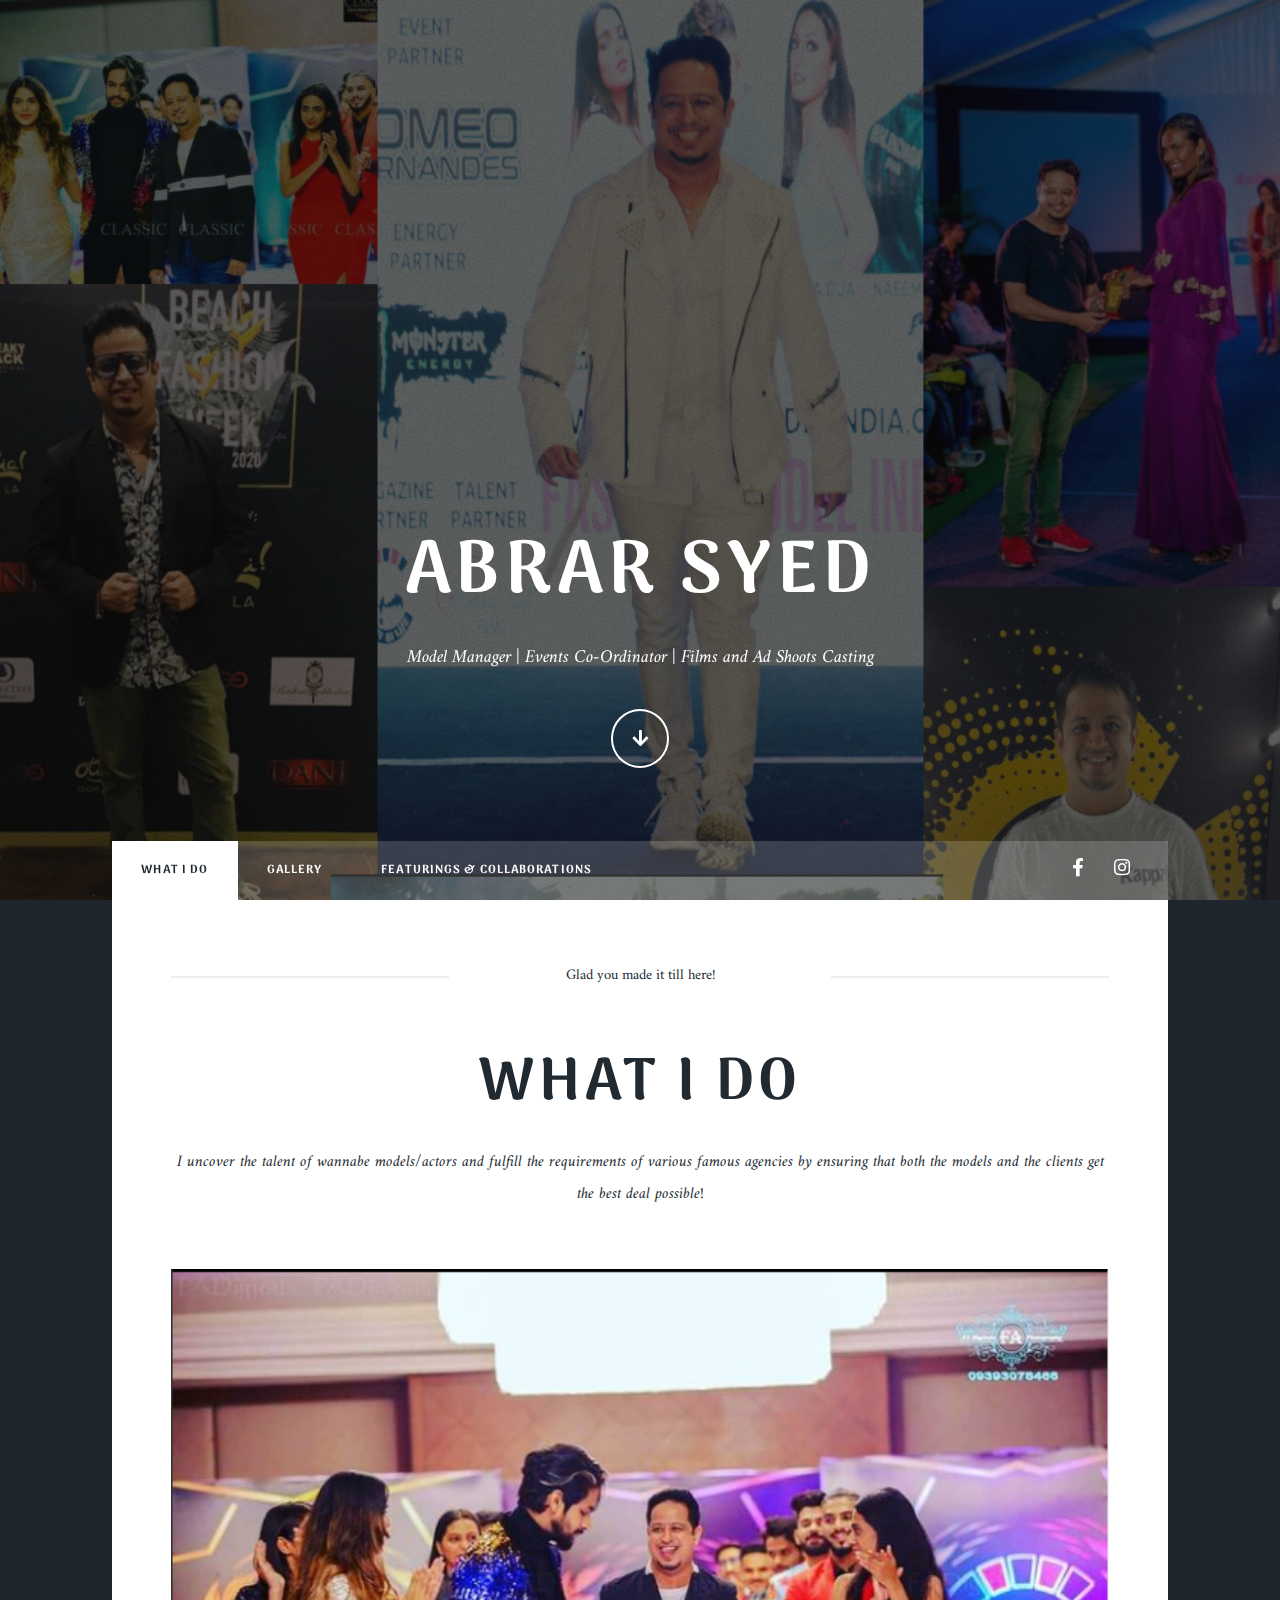
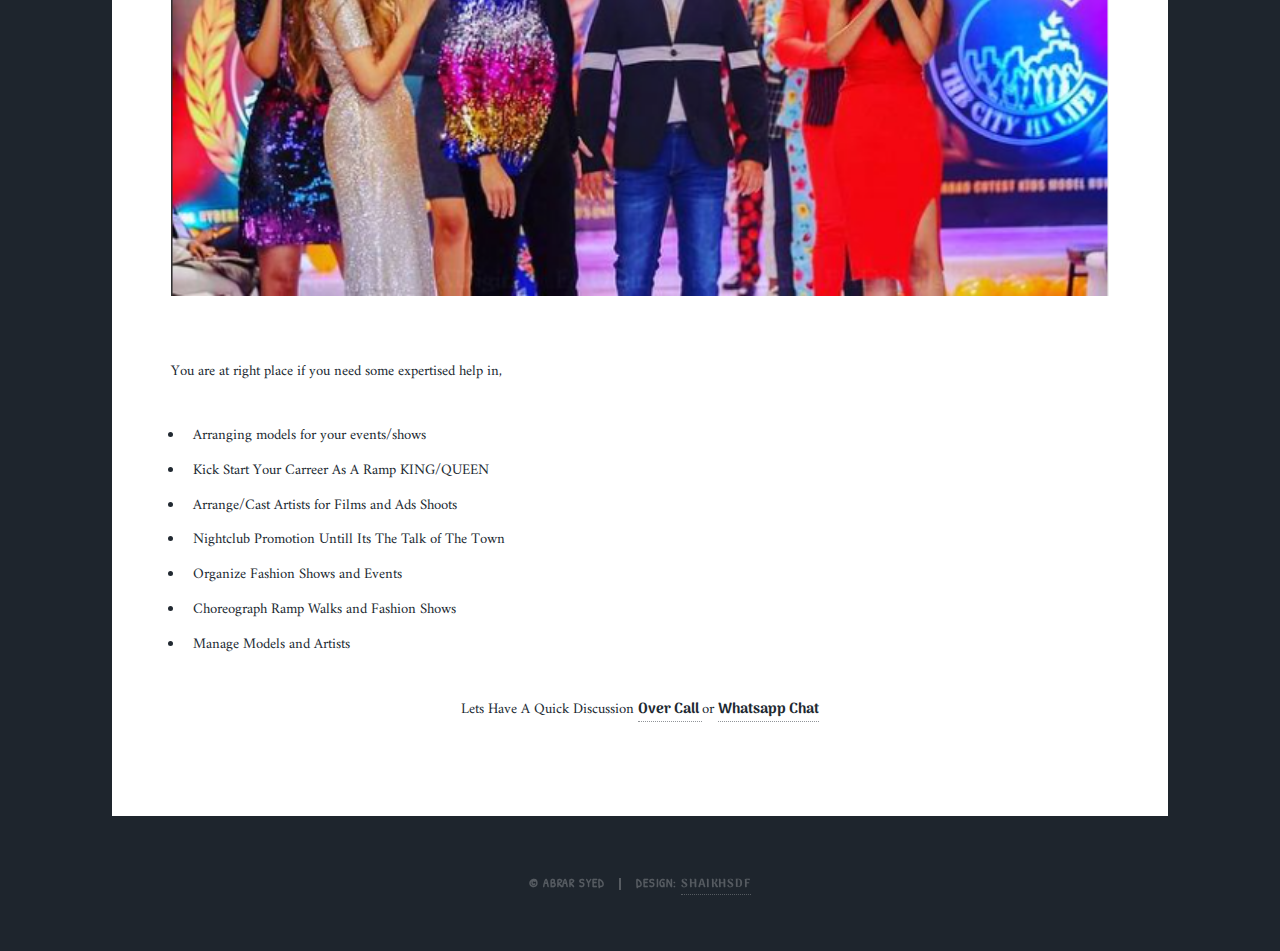
<file: index.html>
<!DOCTYPE HTML>
<html>
	<head>
		<title>Abrar Syed</title>
		<meta charset="utf-8" />
		<meta name="viewport" content="width=device-width, initial-scale=1, user-scalable=no" />
		<link rel="stylesheet" href="assets/css/main.css" />
		<link rel="stylesheet" href="assets/css/photo.css" />
		<noscript><link rel="stylesheet" href="assets/css/noscript.css" /></noscript>
		<!-- Google tag (gtag.js) - Google Analytics -->
<script async src="https://www.googletagmanager.com/gtag/js?id=UA-249199123-1">
</script>
<script>
  window.dataLayer = window.dataLayer || [];
  function gtag(){dataLayer.push(arguments);}
  gtag('js', new Date());

  gtag('config', 'UA-249199123-1');
</script>
	</head>
	<body class="is-preload">

		<!-- Wrapper -->
			<div id="wrapper">
				<!-- Intro -->
				<div id="intro">
					<h1>Abrar Syed</h1>
					<p>Model Manager | Events Co-Ordinator | Films and Ad Shoots Casting</p>
					<ul class="actions">
						<li><a href="#header" class="button icon solid solo fa-arrow-down scrolly">Continue</a></li>
					</ul>
				</div>
				<!-- border-style: solid;
    border-color: #ffffff;
    border-width: 5px !important;
    font-family: "Source Sans Pro", Helvetica, sans-serif;
    font-size: 2.25rem;
    font-weight: 900;
    letter-spacing: 0.075em;
    line-height: 1;
    padding: 1rem 1.75rem;
    text-transform: uppercase; -->
				<!-- Header -->
				<header id="header">
					<a href="index.html" class="logo">Abrar Syed</a>
					<p class="logo" style="font-size: 1.25rem !important;
					font-style: italic !important;
					text-align: center;
					border: none !important;
					text-transform: none !important;
					font-weight: 100 !important;
					font: inherit;">Model Manager | Events Co-Ordinator | Films and Ad Shoots Casting</p>
				</header>

				<!-- Nav -->
					<nav id="nav">
						<ul class="links">
							<li class="active"><a href="index.html">What I do</a></li>
							<li><a href="gallery.html">Gallery</a></li>
							<li><a href="featuring.html">Featurings & Collaborations</a></li>
						</ul>
						<ul class="icons">
							<li><a href="https://m.facebook.com/abrar.a.syed.3" class="icon brands fa-facebook-f"><span class="label">Facebook</span></a></li>
							<li><a href="https://www.instagram.com/abrar.a.syed/" class="icon brands fa-instagram"><span class="label">Instagram</span></a></li>
							<!-- <li><a href="#" class="icon brands fa-github"><span class="label">GitHub</span></a></li> -->
						</ul>
					</nav>

				<!-- Main -->
					<div id="main">

						<!-- Post -->
							<section class="post">
								<header class="major">
									<span class="date">Glad you made it till here!</span>
									<h1>What I Do</h1>
									<p>I uncover the talent of wannabe models/actors and fulfill the requirements of various famous agencies by ensuring that both the models and the clients get the best deal possible!</p>
								</header>
								<div class="image main"><img src="images/abrar/ab_main.PNG" alt="" /></div>
								<p>You are at right place if you need some expertised help in,
									<ul>
										<li>Arranging models for your events/shows</li>										
										<li>Kick Start Your Carreer As A Ramp KING/QUEEN</li>
										<li>Arrange/Cast Artists for Films and Ads Shoots</li>
										<li>Nightclub Promotion Untill Its The Talk of The Town</li>
										<li>Organize Fashion Shows and Events</li>
										<li>Choreograph Ramp Walks and Fashion Shows</li>
										<li>Manage Models and Artists</li>
									</ul>
								</p>	
								<p style="text-align: center;">Lets Have A Quick Discussion <a href="tel:9923119687">Over Call </a> or <a href="https://api.whatsapp.com/send?phone=+971501670894">Whatsapp Chat</a></p>								
							</section>

					</div>

				
				<!-- Copyright -->
				<div id="copyright">
					<ul><li>&copy; Abrar Syed</li><li>Design: <a href="https://shaikhsdf.github.io/">Shaikhsdf</a></li></ul>
				</div>

			</div>

		<!-- Scripts -->
			<script src="assets/js/jquery.min.js"></script>
			<script src="assets/js/jquery.scrollex.min.js"></script>
			<script src="assets/js/jquery.scrolly.min.js"></script>
			<script src="assets/js/browser.min.js"></script>
			<script src="assets/js/breakpoints.min.js"></script>
			<script src="assets/js/util.js"></script>
			<script src="assets/js/main.js"></script>

	</body>
	
</html>
</file>
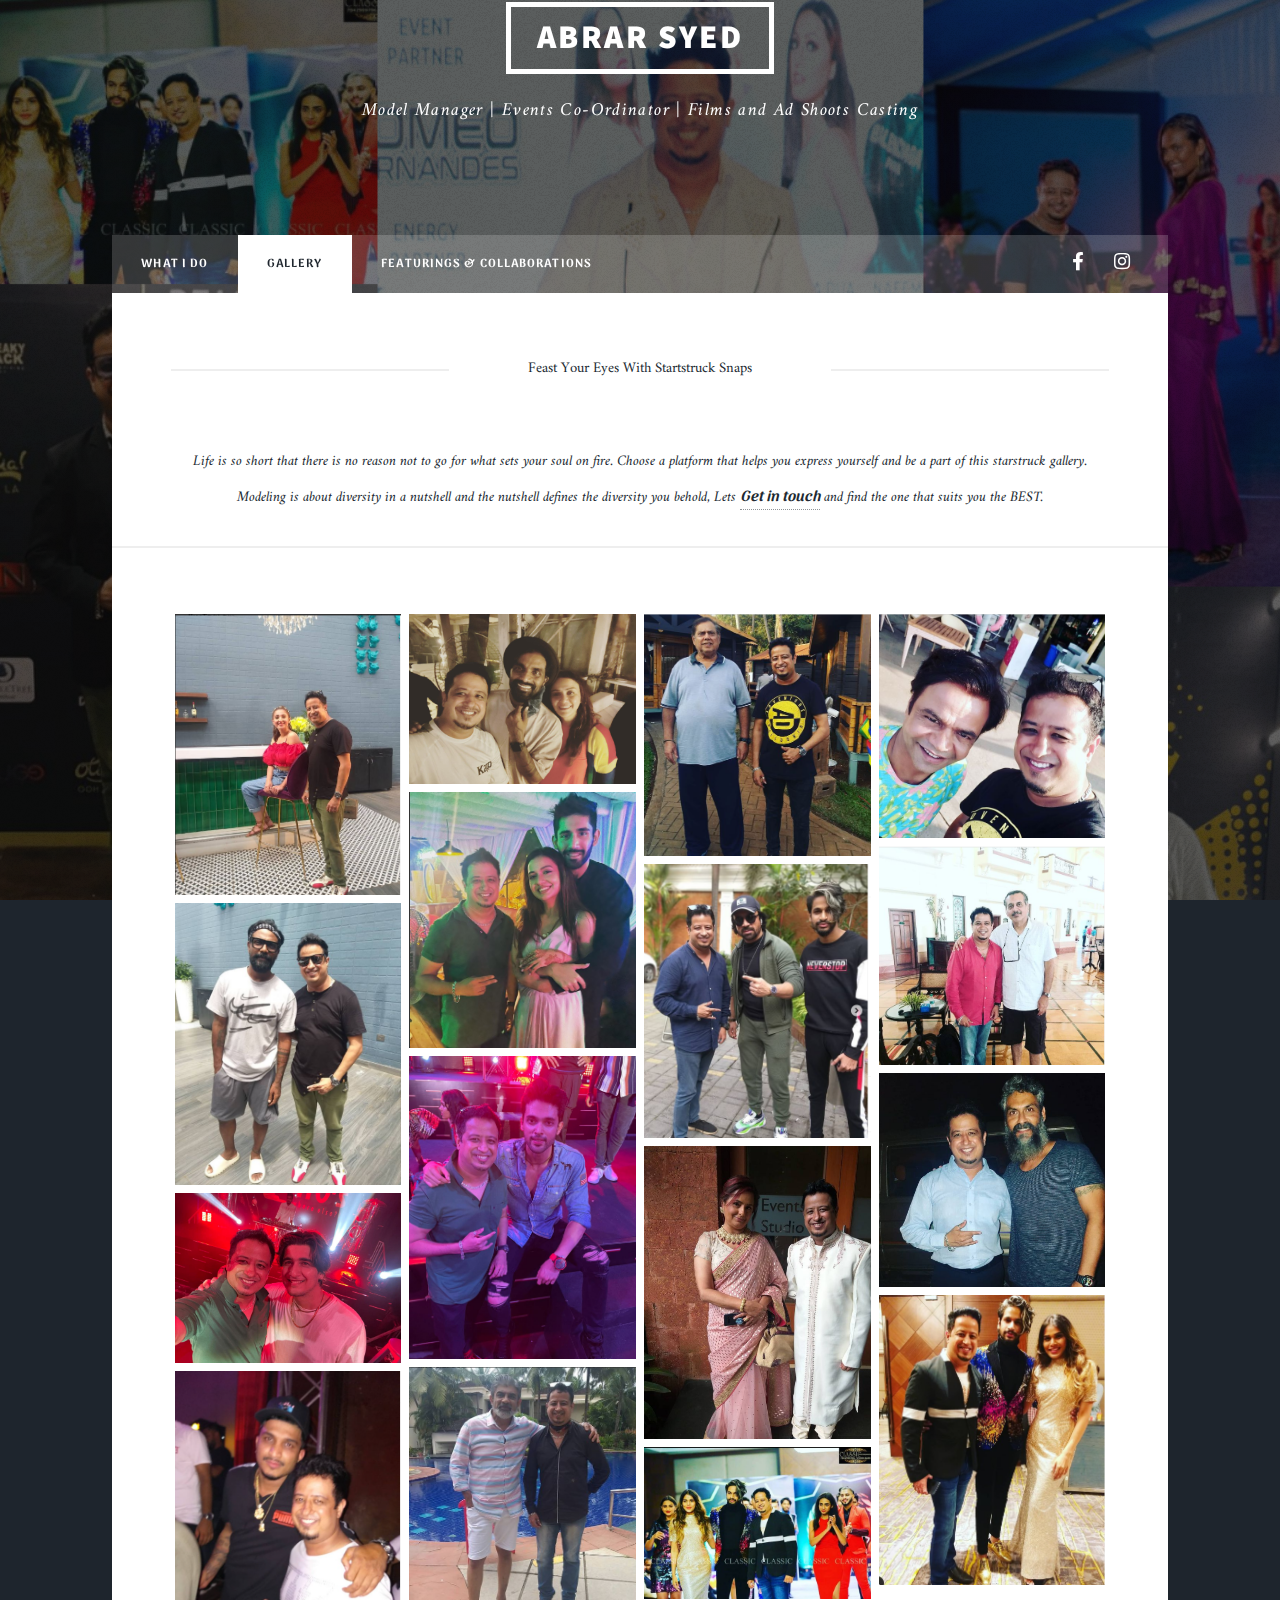
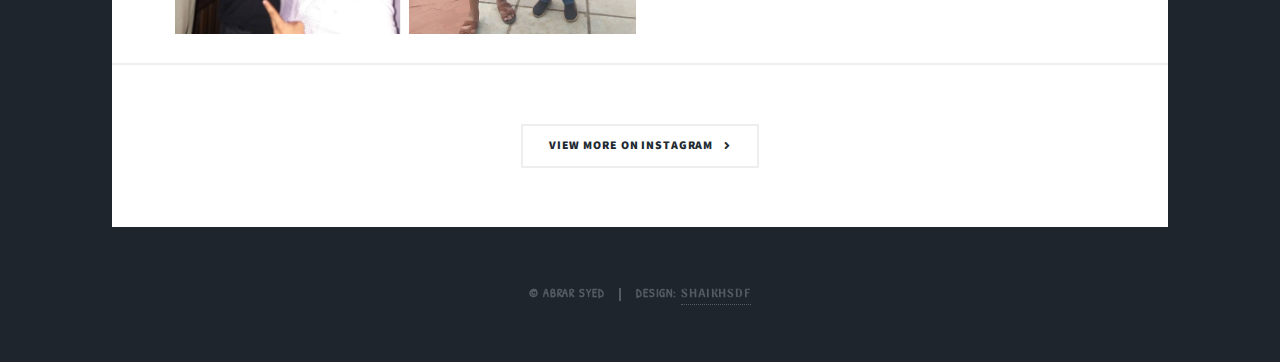
<file: gallery.html>
<!DOCTYPE HTML>
<html>
	<head>
		<title>Abrar Syed</title>
		<meta charset="utf-8" />
		<meta name="viewport" content="width=device-width, initial-scale=1, user-scalable=no" />
		<link rel="stylesheet" href="assets/css/main.css" />
		<link rel="stylesheet" href="assets/css/photo.css" />
		<noscript><link rel="stylesheet" href="assets/css/noscript.css" /></noscript>
		<!-- Google tag (gtag.js) - Google Analytics -->
<script async src="https://www.googletagmanager.com/gtag/js?id=UA-249199123-1">
</script>
<script>
  window.dataLayer = window.dataLayer || [];
  function gtag(){dataLayer.push(arguments);}
  gtag('js', new Date());

  gtag('config', 'UA-249199123-1');
</script>
	</head>
	<body class="is-preload">

		<!-- Wrapper -->
			<div id="wrapper" class="fade-in">
				<!-- Header -->
					<header id="header">
						<a href="index.html" class="logo">Abrar Syed</a>
						<p class="logo" style="font-size: 1.25rem !important;
					font-style: italic !important;
					text-align: center;
					border: none !important;
					text-transform: none !important;
					font-weight: 100 !important;
					font: inherit;">Model Manager | Events Co-Ordinator | Films and Ad Shoots Casting</p>
					</header>

				<!-- Nav -->
					<nav id="nav">
						<ul class="links">
							<li><a href="index.html">What I do</a></li>
							<li  class="active"><a href="gallery.html">Gallery</a></li>
							<li><a href="featuring.html">Featurings & Collaborations</a></li>

						</ul>
						<ul class="icons">
							<li><a href="https://m.facebook.com/abrar.a.syed.3" class="icon brands fa-facebook-f"><span class="label">Facebook</span></a></li>
							<li><a href="https://www.instagram.com/abrar.a.syed/" class="icon brands fa-instagram"><span class="label">Instagram</span></a></li>
							<!-- <li><a href="#" class="icon brands fa-github"><span class="label">GitHub</span></a></li> -->
		
						</ul>
					</nav>

				<!-- Main -->
<div id="main">
	<header class="major">
		<span class="date feast">Feast Your Eyes With Startstruck Snaps</span>		
		<p style="text-align: center;">Life is so short that there is no reason not to go for what sets your soul on fire. Choose a platform that helps you express yourself and be a part of this starstruck gallery. Modeling is about diversity in a nutshell and the nutshell defines the diversity you behold, Lets <a href="tel:9923119687">Get in touch</a> and find the one that suits you the BEST.</p>
	</header>
	<!-- Photo Grid -->
<div class="row"> 
	
	<div class="column">
		<a href="https://www.instagram.com/abrar.a.syed/"><img src="/images/abrar/inst16.PNG" style="width:100%"></a>
		<a href="https://www.instagram.com/abrar.a.syed/"><img src="/images/abrar/inst15.PNG" style="width:100%"></a>	 
		<a href="https://www.instagram.com/abrar.a.syed/"><img src="/images/abrar/ab (7).jpeg" style="width:100%"></a>
	  	<a href="https://www.instagram.com/abrar.a.syed/"><img src="/images/abrar/inst14.PNG" style="width:100%"></a>
	</div>
	<div class="column">
		<a href="https://www.instagram.com/abrar.a.syed/"><img src="/images/abrar/ab (23).jpeg" style="width:100%"></a>
		<a href="https://www.instagram.com/abrar.a.syed/"><img src="/images/abrar/inst1.PNG" style="width:100%"></a>
		<a href="https://www.instagram.com/abrar.a.syed/"><img src="/images/abrar/ab (22).jpeg" style="width:100%"></a>
		<a href="https://www.instagram.com/abrar.a.syed/"><img src="/images/abrar/inst13.PNG" style="width:100%"></a>

	</div>  
	<div class="column">
		<a href="https://www.instagram.com/abrar.a.syed/"><img src="/images/abrar/fet_upar.PNG" style="width:100%"></a>
		<a href="https://www.instagram.com/abrar.a.syed/"><img src="/images/abrar/inst9.PNG" style="width:100%"></a>
		<a href="https://www.instagram.com/abrar.a.syed/"><img src="/images/abrar/inst19.PNG" style="width:100%"></a>
		<a href="https://www.instagram.com/abrar.a.syed/"><img src="/images/abrar/inst5.PNG" style="width:100%"></a>

	</div>
	<div class="column">
		<a href="https://www.instagram.com/abrar.a.syed/"><img src="/images/abrar/fet16.PNG" style="width:100%"></a>
		<a href="https://www.instagram.com/abrar.a.syed/"><img src="/images/abrar/inst20.PNG" style="width:100%"></a>		
		<a href="https://www.instagram.com/abrar.a.syed/"><img src="/images/abrar/inst11.PNG" style="width:100%"></a>	
		<a href="https://www.instagram.com/abrar.a.syed/"><img src="/images/abrar/inst6.PNG" style="width:100%"></a>


		<!-- <img src="/images/abrar/inst3.PNG" style="width:100%"> -->

	</div>
	
</div>
						
<!-- Footer -->
	<footer>
		<div class="pagination">
			<a href="https://www.instagram.com/abrar.a.syed/" class="next">View More On Instagram</a>
		</div>
	</footer>

</div>

			

			<!-- Copyright -->
				<div id="copyright">
					<ul><li>&copy; Abrar Syed</li><li>Design: <a href="https://shaikhsdf.github.io/">Shaikhsdf</a></li></ul>
				</div>

			</div>

		<!-- Scripts -->
			<script src="assets/js/jquery.min.js"></script>
			<script src="assets/js/jquery.scrollex.min.js"></script>
			<script src="assets/js/jquery.scrolly.min.js"></script>
			<script src="assets/js/browser.min.js"></script>
			<script src="assets/js/breakpoints.min.js"></script>
			<script src="assets/js/util.js"></script>
			<script src="assets/js/main.js"></script>

	</body>
</html>
</file>
<file: assets/css/photo.css>
.row {
    display: -ms-flexbox; /* IE10 */
    display: flex;
    -ms-flex-wrap: wrap; /* IE10 */
    flex-wrap: wrap;
    padding: 0 4px;
  }
  
  /* Create four equal columns that sits next to each other */
  .column {
    -ms-flex: 25%; /* IE10 */
    flex: 25%;
    max-width: 25%;
    padding: 0 4px;
  }
  
  .column img {
    margin-top: 8px;
    vertical-align: middle;
    width: 100%;
  }
  
  /* Responsive layout - makes a two column-layout instead of four columns */
  @media screen and (max-width: 800px) {
    .column {
      -ms-flex: 50%;
      flex: 50%;
      max-width: 50%;
    }
  }
  
  /* Responsive layout - makes the two columns stack on top of each other instead of next to each other */
  @media screen and (max-width: 600px) {
    .column {
      -ms-flex: 100%;
      flex: 100%;
      max-width: 100%;
    }
  }
</file>
<file: assets/css/main.css>
@import url(fontawesome-all.min.css);
@import url("https://fonts.googleapis.com/css?family=Merriweather:300,700,300italic,700italic|Source+Sans+Pro:900");
@import url('https://fonts.googleapis.com/css2?family=EB+Garamond:ital,wght@0,400;0,500;1,400;1,500&display=swap');
@import url('https://fonts.googleapis.com/css2?family=Dancing+Script:wght@400;500;600;700&family=EB+Garamond:ital,wght@0,400;0,500;1,400;1,500&display=swap');
@import url('https://fonts.googleapis.com/css2?family=Caveat&family=Dancing+Script:wght@400;500;600;700&family=EB+Garamond:ital,wght@0,400;0,500;1,400;1,500&display=swap');
@import url('https://fonts.googleapis.com/css2?family=Caveat&family=Dancing+Script:wght@400;500;600;700&family=EB+Garamond:ital,wght@0,400;0,500;1,400;1,500&family=Patrick+Hand&display=swap');
@import url('https://fonts.googleapis.com/css2?family=Amiri:ital,wght@0,400;0,700;1,400;1,700&family=Caveat&family=Dancing+Script:wght@400;500;600;700&family=EB+Garamond:ital,wght@0,400;0,500;1,400;1,500&family=Patrick+Hand&family=Satisfy&display=swap');
@import url('https://fonts.googleapis.com/css2?family=Amiri:ital,wght@0,400;0,700;1,400;1,700&family=Arima+Madurai:wght@500&family=Caveat&family=Dancing+Script:wght@400;500;600;700&family=EB+Garamond:ital,wght@0,400;0,500;1,400;1,500&family=Patrick+Hand&family=Satisfy&display=swap');


html, body, div, span, applet, object,
iframe, h1, h2, h3, h4, h5, h6, p, blockquote,
pre, a, abbr, acronym, address, big, cite,
code, del, dfn, em, img, ins, kbd, q, s, samp,
small, strike, strong, sub, sup, tt, var, b,
u, i, center, dl, dt, dd, ol, ul, li, fieldset,
form, label, legend, table, caption, tbody,
tfoot, thead, tr, th, td, article, aside,
canvas, details, embed, figure, figcaption,
footer, header, hgroup, menu, nav, output, ruby,
section, summary, time, mark, audio, video {
	margin: 0;
	padding: 0;
	border: 0;
	font-size: 100%;
	font: inherit;
	vertical-align: baseline;}

article, aside, details, figcaption, figure,
footer, header, hgroup, menu, nav, section {
	display: block;}

body {
	line-height: 1;
}

ol, ul {
	list-style: none;
}

blockquote, q {
	quotes: none;
}

	blockquote:before, blockquote:after, q:before, q:after {
		content: '';
		content: none;
	}

table {
	border-collapse: collapse;
	border-spacing: 0;
}

body {
	-webkit-text-size-adjust: none;
}

mark {
	background-color: transparent;
	color: inherit;
}

input::-moz-focus-inner {
	border: 0;
	padding: 0;
}

input, select, textarea {
	-moz-appearance: none;
	-webkit-appearance: none;
	-ms-appearance: none;
	appearance: none;
}

/* Basic */

	@-ms-viewport {
		width: device-width;
	}

	body {
		-ms-overflow-style: scrollbar;
	}

	@media screen and (max-width: 480px) {

		html, body {
			min-width: 320px;
		}

	}

	html {
		box-sizing: border-box;
	}

	*, *:before, *:after {
		box-sizing: inherit;
	}

	body {
		background-color: #1e252d;
	}

		body.is-preload *, body.is-preload *:before, body.is-preload *:after {
			-moz-animation: none !important;
			-webkit-animation: none !important;
			-ms-animation: none !important;
			animation: none !important;
			-moz-transition: none !important;
			-webkit-transition: none !important;
			-ms-transition: none !important;
			transition: none !important;
		}

/* Type */

	html {
		font-size: 16pt;
	}

		@media screen and (max-width: 1680px) {

			html {
				font-size: 12pt;
			}

		}

		@media screen and (max-width: 1280px) {

			html {
				font-size: 11pt;
			}

		}

		@media screen and (max-width: 360px) {

			html {
				font-size: 10pt;
			}

		}

	body {
		color: #212931;
	}

	body, input, select, textarea {
		font-family: "Amiri", Georgia, serif;
		font-weight: 300;
		font-size: 1rem;
		line-height: 2.375;
	}

	a {
		-moz-transition: color 0.2s ease-in-out, background-color 0.2s ease-in-out, border-color 0.2s ease-in-out, box-shadow 0.2s ease-in-out;
		-webkit-transition: color 0.2s ease-in-out, background-color 0.2s ease-in-out, border-color 0.2s ease-in-out, box-shadow 0.2s ease-in-out;
		-ms-transition: color 0.2s ease-in-out, background-color 0.2s ease-in-out, border-color 0.2s ease-in-out, box-shadow 0.2s ease-in-out;
		transition: color 0.2s ease-in-out, background-color 0.2s ease-in-out, border-color 0.2s ease-in-out, box-shadow 0.2s ease-in-out;
		border-bottom: dotted 1px;
		text-decoration: none;
	}

		a:hover {
			border-bottom-color: transparent;
		}

	strong, b {
		font-weight: 600;
	}

	em, i {
		font-style: italic;
	}

	p {
		text-align: justify;
		margin: 0 0 2rem 0;
	}

	h1, h2, h3, h4, h5, h6 {
		font-family: "Arima Madurai", Helvetica, sans-serif;
		font-weight: 900;
		line-height: 1.5;
		letter-spacing: 0.075em;
		text-transform: uppercase;
		margin: 0 0 1rem 0;
	}

	a {
		font-family: "Arima Madurai", Helvetica, sans-serif;
		font-weight: 900;
	}
	

		h1 a, h2 a, h3 a, h4 a, h5 a, h6 a {
			border-bottom: 0;
			color: inherit;
			text-decoration: none;
		}

	h1 {
		font-size: 4rem;
		line-height: 1.1;
		margin: 0 0 2rem 0;
	}

	h2 {
		font-size: 1.75rem;
		line-height: 1.3;
		margin: 0 0 1.5rem 0;
	}

	h3 {
		font-size: 1.25rem;
		margin: 0 0 1.5rem 0;
	}

	h4 {
		font-size: 1rem;
	}

	h5 {
		font-size: 0.9rem;
	}

	h6 {
		font-size: 0.8rem;
	}

	sub {
		font-size: 0.8rem;
		position: relative;
		top: 0.5rem;
	}

	sup {
		font-size: 0.8rem;
		position: relative;
		top: -0.5rem;
	}

	blockquote {
		border-left: solid 4px;
		font-style: italic;
		margin: 0 0 2rem 0;
		padding: 0.5rem 0 0.5rem 2rem;
	}

	code {
		border: solid 2px;
		font-family: "Courier New", monospace;
		font-size: 0.9rem;
		margin: 0 0.25rem;
		padding: 0.25rem 0.65rem;
	}

	pre {
		-webkit-overflow-scrolling: touch;
		font-family: "Courier New", monospace;
		font-size: 0.9rem;
		margin: 0 0 2rem 0;
	}

		pre code {
			display: block;
			line-height: 1.75;
			padding: 1rem 1.5rem;
			overflow-x: auto;
		}

	hr {
		border: 0;
		border-bottom: solid 2px;
		margin: 3rem 0;
	}

		hr.major {
			margin: 5rem 0;
		}

	.align-left {
		text-align: left;
	}

	.align-center {
		text-align: center;
	}

	.align-right {
		text-align: right;
	}

	input, select, textarea {
		color: #212931;
	}

	a {
		color: #212931;
		border-bottom-color: rgba(33, 41, 49, 0.5);
	}

		a:hover {
			border-bottom-color: transparent;
			color: #18bfef !important;
		}

	strong, b {
		color: #212931;
	}

	h1, h2, h3, h4, h5, h6 {
		color: #212931;
	}

	blockquote {
		border-left-color: #eeeeee;
	}

	code {
		background: rgba(220, 220, 220, 0.25);
		border-color: #eeeeee;
	}

	hr {
		border-bottom-color: #eeeeee;
	}

/* Row */

	.row {
		display: flex;
		flex-wrap: wrap;
		box-sizing: border-box;
		align-items: stretch;
	}

		.row > * {
			box-sizing: border-box;
		}

		.row.gtr-uniform > * > :last-child {
			margin-bottom: 0;
		}

		.row.aln-left {
			justify-content: flex-start;
		}

		.row.aln-center {
			justify-content: center;
		}

		.row.aln-right {
			justify-content: flex-end;
		}

		.row.aln-top {
			align-items: flex-start;
		}

		.row.aln-middle {
			align-items: center;
		}

		.row.aln-bottom {
			align-items: flex-end;
		}

		.row > .imp {
			order: -1;
		}

		.row > .col-1 {
			width: 8.33333%;
		}

		.row > .off-1 {
			margin-left: 8.33333%;
		}

		.row > .col-2 {
			width: 16.66667%;
		}

		.row > .off-2 {
			margin-left: 16.66667%;
		}

		.row > .col-3 {
			width: 25%;
		}

		.row > .off-3 {
			margin-left: 25%;
		}

		.row > .col-4 {
			width: 33.33333%;
		}

		.row > .off-4 {
			margin-left: 33.33333%;
		}

		.row > .col-5 {
			width: 41.66667%;
		}

		.row > .off-5 {
			margin-left: 41.66667%;
		}

		.row > .col-6 {
			width: 50%;
		}

		.row > .off-6 {
			margin-left: 50%;
		}

		.row > .col-7 {
			width: 58.33333%;
		}

		.row > .off-7 {
			margin-left: 58.33333%;
		}

		.row > .col-8 {
			width: 66.66667%;
		}

		.row > .off-8 {
			margin-left: 66.66667%;
		}

		.row > .col-9 {
			width: 75%;
		}

		.row > .off-9 {
			margin-left: 75%;
		}

		.row > .col-10 {
			width: 83.33333%;
		}

		.row > .off-10 {
			margin-left: 83.33333%;
		}

		.row > .col-11 {
			width: 91.66667%;
		}

		.row > .off-11 {
			margin-left: 91.66667%;
		}

		.row > .col-12 {
			width: 100%;
		}

		.row > .off-12 {
			margin-left: 100%;
		}

		.row.gtr-0 {
			margin-top: 0;
			margin-left: 0rem;
		}

			.row.gtr-0 > * {
				padding: 0 0 0 0rem;
			}

			.row.gtr-0.gtr-uniform {
				margin-top: 0rem;
			}

				.row.gtr-0.gtr-uniform > * {
					padding-top: 0rem;
				}

		.row.gtr-25 {
			margin-top: 0;
			margin-left: -0.375rem;
		}

			.row.gtr-25 > * {
				padding: 0 0 0 0.375rem;
			}

			.row.gtr-25.gtr-uniform {
				margin-top: -0.375rem;
			}

				.row.gtr-25.gtr-uniform > * {
					padding-top: 0.375rem;
				}

		.row.gtr-50 {
			margin-top: 0;
			margin-left: -0.75rem;
		}

			.row.gtr-50 > * {
				padding: 0 0 0 0.75rem;
			}

			.row.gtr-50.gtr-uniform {
				margin-top: -0.75rem;
			}

				.row.gtr-50.gtr-uniform > * {
					padding-top: 0.75rem;
				}

		.row {
			margin-top: 0;
			margin-left: -1.5rem;
		}

			.row > * {
				padding: 0 0 0 1.5rem;
			}

			.row.gtr-uniform {
				margin-top: -1.5rem;
			}

				.row.gtr-uniform > * {
					padding-top: 1.5rem;
				}

		.row.gtr-150 {
			margin-top: 0;
			margin-left: -2.25rem;
		}

			.row.gtr-150 > * {
				padding: 0 0 0 2.25rem;
			}

			.row.gtr-150.gtr-uniform {
				margin-top: -2.25rem;
			}

				.row.gtr-150.gtr-uniform > * {
					padding-top: 2.25rem;
				}

		.row.gtr-200 {
			margin-top: 0;
			margin-left: -3rem;
		}

			.row.gtr-200 > * {
				padding: 0 0 0 3rem;
			}

			.row.gtr-200.gtr-uniform {
				margin-top: -3rem;
			}

				.row.gtr-200.gtr-uniform > * {
					padding-top: 3rem;
				}

		@media screen and (max-width: 1680px) {

			.row {
				display: flex;
				flex-wrap: wrap;
				box-sizing: border-box;
				align-items: stretch;
			}

				.row > * {
					box-sizing: border-box;
				}

				.row.gtr-uniform > * > :last-child {
					margin-bottom: 0;
				}

				.row.aln-left {
					justify-content: flex-start;
				}

				.row.aln-center {
					justify-content: center;
				}

				.row.aln-right {
					justify-content: flex-end;
				}

				.row.aln-top {
					align-items: flex-start;
				}

				.row.aln-middle {
					align-items: center;
				}

				.row.aln-bottom {
					align-items: flex-end;
				}

				.row > .imp-xlarge {
					order: -1;
				}

				.row > .col-1-xlarge {
					width: 8.33333%;
				}

				.row > .off-1-xlarge {
					margin-left: 8.33333%;
				}

				.row > .col-2-xlarge {
					width: 16.66667%;
				}

				.row > .off-2-xlarge {
					margin-left: 16.66667%;
				}

				.row > .col-3-xlarge {
					width: 25%;
				}

				.row > .off-3-xlarge {
					margin-left: 25%;
				}

				.row > .col-4-xlarge {
					width: 33.33333%;
				}

				.row > .off-4-xlarge {
					margin-left: 33.33333%;
				}

				.row > .col-5-xlarge {
					width: 41.66667%;
				}

				.row > .off-5-xlarge {
					margin-left: 41.66667%;
				}

				.row > .col-6-xlarge {
					width: 50%;
				}

				.row > .off-6-xlarge {
					margin-left: 50%;
				}

				.row > .col-7-xlarge {
					width: 58.33333%;
				}

				.row > .off-7-xlarge {
					margin-left: 58.33333%;
				}

				.row > .col-8-xlarge {
					width: 66.66667%;
				}

				.row > .off-8-xlarge {
					margin-left: 66.66667%;
				}

				.row > .col-9-xlarge {
					width: 75%;
				}

				.row > .off-9-xlarge {
					margin-left: 75%;
				}

				.row > .col-10-xlarge {
					width: 83.33333%;
				}

				.row > .off-10-xlarge {
					margin-left: 83.33333%;
				}

				.row > .col-11-xlarge {
					width: 91.66667%;
				}

				.row > .off-11-xlarge {
					margin-left: 91.66667%;
				}

				.row > .col-12-xlarge {
					width: 100%;
				}

				.row > .off-12-xlarge {
					margin-left: 100%;
				}

				.row.gtr-0 {
					margin-top: 0;
					margin-left: 0rem;
				}

					.row.gtr-0 > * {
						padding: 0 0 0 0rem;
					}

					.row.gtr-0.gtr-uniform {
						margin-top: 0rem;
					}

						.row.gtr-0.gtr-uniform > * {
							padding-top: 0rem;
						}

				.row.gtr-25 {
					margin-top: 0;
					margin-left: -0.375rem;
				}

					.row.gtr-25 > * {
						padding: 0 0 0 0.375rem;
					}

					.row.gtr-25.gtr-uniform {
						margin-top: -0.375rem;
					}

						.row.gtr-25.gtr-uniform > * {
							padding-top: 0.375rem;
						}

				.row.gtr-50 {
					margin-top: 0;
					margin-left: -0.75rem;
				}

					.row.gtr-50 > * {
						padding: 0 0 0 0.75rem;
					}

					.row.gtr-50.gtr-uniform {
						margin-top: -0.75rem;
					}

						.row.gtr-50.gtr-uniform > * {
							padding-top: 0.75rem;
						}

				.row {
					margin-top: 0;
					margin-left: -1.5rem;
				}

					.row > * {
						padding: 0 0 0 1.5rem;
					}

					.row.gtr-uniform {
						margin-top: -1.5rem;
					}

						.row.gtr-uniform > * {
							padding-top: 1.5rem;
						}

				.row.gtr-150 {
					margin-top: 0;
					margin-left: -2.25rem;
				}

					.row.gtr-150 > * {
						padding: 0 0 0 2.25rem;
					}

					.row.gtr-150.gtr-uniform {
						margin-top: -2.25rem;
					}

						.row.gtr-150.gtr-uniform > * {
							padding-top: 2.25rem;
						}

				.row.gtr-200 {
					margin-top: 0;
					margin-left: -3rem;
				}

					.row.gtr-200 > * {
						padding: 0 0 0 3rem;
					}

					.row.gtr-200.gtr-uniform {
						margin-top: -3rem;
					}

						.row.gtr-200.gtr-uniform > * {
							padding-top: 3rem;
						}

		}

		@media screen and (max-width: 1280px) {

			.row {
				display: flex;
				flex-wrap: wrap;
				box-sizing: border-box;
				align-items: stretch;
			}

				.row > * {
					box-sizing: border-box;
				}

				.row.gtr-uniform > * > :last-child {
					margin-bottom: 0;
				}

				.row.aln-left {
					justify-content: flex-start;
				}

				.row.aln-center {
					justify-content: center;
				}

				.row.aln-right {
					justify-content: flex-end;
				}

				.row.aln-top {
					align-items: flex-start;
				}

				.row.aln-middle {
					align-items: center;
				}

				.row.aln-bottom {
					align-items: flex-end;
				}

				.row > .imp-large {
					order: -1;
				}

				.row > .col-1-large {
					width: 8.33333%;
				}

				.row > .off-1-large {
					margin-left: 8.33333%;
				}

				.row > .col-2-large {
					width: 16.66667%;
				}

				.row > .off-2-large {
					margin-left: 16.66667%;
				}

				.row > .col-3-large {
					width: 25%;
				}

				.row > .off-3-large {
					margin-left: 25%;
				}

				.row > .col-4-large {
					width: 33.33333%;
				}

				.row > .off-4-large {
					margin-left: 33.33333%;
				}

				.row > .col-5-large {
					width: 41.66667%;
				}

				.row > .off-5-large {
					margin-left: 41.66667%;
				}

				.row > .col-6-large {
					width: 50%;
				}

				.row > .off-6-large {
					margin-left: 50%;
				}

				.row > .col-7-large {
					width: 58.33333%;
				}

				.row > .off-7-large {
					margin-left: 58.33333%;
				}

				.row > .col-8-large {
					width: 66.66667%;
				}

				.row > .off-8-large {
					margin-left: 66.66667%;
				}

				.row > .col-9-large {
					width: 75%;
				}

				.row > .off-9-large {
					margin-left: 75%;
				}

				.row > .col-10-large {
					width: 83.33333%;
				}

				.row > .off-10-large {
					margin-left: 83.33333%;
				}

				.row > .col-11-large {
					width: 91.66667%;
				}

				.row > .off-11-large {
					margin-left: 91.66667%;
				}

				.row > .col-12-large {
					width: 100%;
				}

				.row > .off-12-large {
					margin-left: 100%;
				}

				.row.gtr-0 {
					margin-top: 0;
					margin-left: 0rem;
				}

					.row.gtr-0 > * {
						padding: 0 0 0 0rem;
					}

					.row.gtr-0.gtr-uniform {
						margin-top: 0rem;
					}

						.row.gtr-0.gtr-uniform > * {
							padding-top: 0rem;
						}

				.row.gtr-25 {
					margin-top: 0;
					margin-left: -0.375rem;
				}

					.row.gtr-25 > * {
						padding: 0 0 0 0.375rem;
					}

					.row.gtr-25.gtr-uniform {
						margin-top: -0.375rem;
					}

						.row.gtr-25.gtr-uniform > * {
							padding-top: 0.375rem;
						}

				.row.gtr-50 {
					margin-top: 0;
					margin-left: -0.75rem;
				}

					.row.gtr-50 > * {
						padding: 0 0 0 0.75rem;
					}

					.row.gtr-50.gtr-uniform {
						margin-top: -0.75rem;
					}

						.row.gtr-50.gtr-uniform > * {
							padding-top: 0.75rem;
						}

				.row {
					margin-top: 0;
					margin-left: -1.5rem;
				}

					.row > * {
						padding: 0 0 0 1.5rem;
					}

					.row.gtr-uniform {
						margin-top: -1.5rem;
					}

						.row.gtr-uniform > * {
							padding-top: 1.5rem;
						}

				.row.gtr-150 {
					margin-top: 0;
					margin-left: -2.25rem;
				}

					.row.gtr-150 > * {
						padding: 0 0 0 2.25rem;
					}

					.row.gtr-150.gtr-uniform {
						margin-top: -2.25rem;
					}

						.row.gtr-150.gtr-uniform > * {
							padding-top: 2.25rem;
						}

				.row.gtr-200 {
					margin-top: 0;
					margin-left: -3rem;
				}

					.row.gtr-200 > * {
						padding: 0 0 0 3rem;
					}

					.row.gtr-200.gtr-uniform {
						margin-top: -3rem;
					}

						.row.gtr-200.gtr-uniform > * {
							padding-top: 3rem;
						}

		}

		@media screen and (max-width: 980px) {

			.row {
				display: flex;
				flex-wrap: wrap;
				box-sizing: border-box;
				align-items: stretch;
			}

				.row > * {
					box-sizing: border-box;
				}

				.row.gtr-uniform > * > :last-child {
					margin-bottom: 0;
				}

				.row.aln-left {
					justify-content: flex-start;
				}

				.row.aln-center {
					justify-content: center;
				}

				.row.aln-right {
					justify-content: flex-end;
				}

				.row.aln-top {
					align-items: flex-start;
				}

				.row.aln-middle {
					align-items: center;
				}

				.row.aln-bottom {
					align-items: flex-end;
				}

				.row > .imp-medium {
					order: -1;
				}

				.row > .col-1-medium {
					width: 8.33333%;
				}

				.row > .off-1-medium {
					margin-left: 8.33333%;
				}

				.row > .col-2-medium {
					width: 16.66667%;
				}

				.row > .off-2-medium {
					margin-left: 16.66667%;
				}

				.row > .col-3-medium {
					width: 25%;
				}

				.row > .off-3-medium {
					margin-left: 25%;
				}

				.row > .col-4-medium {
					width: 33.33333%;
				}

				.row > .off-4-medium {
					margin-left: 33.33333%;
				}

				.row > .col-5-medium {
					width: 41.66667%;
				}

				.row > .off-5-medium {
					margin-left: 41.66667%;
				}

				.row > .col-6-medium {
					width: 50%;
				}

				.row > .off-6-medium {
					margin-left: 50%;
				}

				.row > .col-7-medium {
					width: 58.33333%;
				}

				.row > .off-7-medium {
					margin-left: 58.33333%;
				}

				.row > .col-8-medium {
					width: 66.66667%;
				}

				.row > .off-8-medium {
					margin-left: 66.66667%;
				}

				.row > .col-9-medium {
					width: 75%;
				}

				.row > .off-9-medium {
					margin-left: 75%;
				}

				.row > .col-10-medium {
					width: 83.33333%;
				}

				.row > .off-10-medium {
					margin-left: 83.33333%;
				}

				.row > .col-11-medium {
					width: 91.66667%;
				}

				.row > .off-11-medium {
					margin-left: 91.66667%;
				}

				.row > .col-12-medium {
					width: 100%;
				}

				.row > .off-12-medium {
					margin-left: 100%;
				}

				.row.gtr-0 {
					margin-top: 0;
					margin-left: 0rem;
				}

					.row.gtr-0 > * {
						padding: 0 0 0 0rem;
					}

					.row.gtr-0.gtr-uniform {
						margin-top: 0rem;
					}

						.row.gtr-0.gtr-uniform > * {
							padding-top: 0rem;
						}

				.row.gtr-25 {
					margin-top: 0;
					margin-left: -0.375rem;
				}

					.row.gtr-25 > * {
						padding: 0 0 0 0.375rem;
					}

					.row.gtr-25.gtr-uniform {
						margin-top: -0.375rem;
					}

						.row.gtr-25.gtr-uniform > * {
							padding-top: 0.375rem;
						}

				.row.gtr-50 {
					margin-top: 0;
					margin-left: -0.75rem;
				}

					.row.gtr-50 > * {
						padding: 0 0 0 0.75rem;
					}

					.row.gtr-50.gtr-uniform {
						margin-top: -0.75rem;
					}

						.row.gtr-50.gtr-uniform > * {
							padding-top: 0.75rem;
						}

				.row {
					margin-top: 0;
					margin-left: -1.5rem;
				}

					.row > * {
						padding: 0 0 0 1.5rem;
					}

					.row.gtr-uniform {
						margin-top: -1.5rem;
					}

						.row.gtr-uniform > * {
							padding-top: 1.5rem;
						}

				.row.gtr-150 {
					margin-top: 0;
					margin-left: -2.25rem;
				}

					.row.gtr-150 > * {
						padding: 0 0 0 2.25rem;
					}

					.row.gtr-150.gtr-uniform {
						margin-top: -2.25rem;
					}

						.row.gtr-150.gtr-uniform > * {
							padding-top: 2.25rem;
						}

				.row.gtr-200 {
					margin-top: 0;
					margin-left: -3rem;
				}

					.row.gtr-200 > * {
						padding: 0 0 0 3rem;
					}

					.row.gtr-200.gtr-uniform {
						margin-top: -3rem;
					}

						.row.gtr-200.gtr-uniform > * {
							padding-top: 3rem;
						}

		}

		@media screen and (max-width: 736px) {

			.row {
				display: flex;
				flex-wrap: wrap;
				box-sizing: border-box;
				align-items: stretch;
			}

				.row > * {
					box-sizing: border-box;
				}

				.row.gtr-uniform > * > :last-child {
					margin-bottom: 0;
				}

				.row.aln-left {
					justify-content: flex-start;
				}

				.row.aln-center {
					justify-content: center;
				}

				.row.aln-right {
					justify-content: flex-end;
				}

				.row.aln-top {
					align-items: flex-start;
				}

				.row.aln-middle {
					align-items: center;
				}

				.row.aln-bottom {
					align-items: flex-end;
				}

				.row > .imp-small {
					order: -1;
				}

				.row > .col-1-small {
					width: 8.33333%;
				}

				.row > .off-1-small {
					margin-left: 8.33333%;
				}

				.row > .col-2-small {
					width: 16.66667%;
				}

				.row > .off-2-small {
					margin-left: 16.66667%;
				}

				.row > .col-3-small {
					width: 25%;
				}

				.row > .off-3-small {
					margin-left: 25%;
				}

				.row > .col-4-small {
					width: 33.33333%;
				}

				.row > .off-4-small {
					margin-left: 33.33333%;
				}

				.row > .col-5-small {
					width: 41.66667%;
				}

				.row > .off-5-small {
					margin-left: 41.66667%;
				}

				.row > .col-6-small {
					width: 50%;
				}

				.row > .off-6-small {
					margin-left: 50%;
				}

				.row > .col-7-small {
					width: 58.33333%;
				}

				.row > .off-7-small {
					margin-left: 58.33333%;
				}

				.row > .col-8-small {
					width: 66.66667%;
				}

				.row > .off-8-small {
					margin-left: 66.66667%;
				}

				.row > .col-9-small {
					width: 75%;
				}

				.row > .off-9-small {
					margin-left: 75%;
				}

				.row > .col-10-small {
					width: 83.33333%;
				}

				.row > .off-10-small {
					margin-left: 83.33333%;
				}

				.row > .col-11-small {
					width: 91.66667%;
				}

				.row > .off-11-small {
					margin-left: 91.66667%;
				}

				.row > .col-12-small {
					width: 100%;
				}

				.row > .off-12-small {
					margin-left: 100%;
				}

				.row.gtr-0 {
					margin-top: 0;
					margin-left: 0rem;
				}

					.row.gtr-0 > * {
						padding: 0 0 0 0rem;
					}

					.row.gtr-0.gtr-uniform {
						margin-top: 0rem;
					}

						.row.gtr-0.gtr-uniform > * {
							padding-top: 0rem;
						}

				.row.gtr-25 {
					margin-top: 0;
					margin-left: -0.375rem;
				}

					.row.gtr-25 > * {
						padding: 0 0 0 0.375rem;
					}

					.row.gtr-25.gtr-uniform {
						margin-top: -0.375rem;
					}

						.row.gtr-25.gtr-uniform > * {
							padding-top: 0.375rem;
						}

				.row.gtr-50 {
					margin-top: 0;
					margin-left: -0.75rem;
				}

					.row.gtr-50 > * {
						padding: 0 0 0 0.75rem;
					}

					.row.gtr-50.gtr-uniform {
						margin-top: -0.75rem;
					}

						.row.gtr-50.gtr-uniform > * {
							padding-top: 0.75rem;
						}

				.row {
					margin-top: 0;
					margin-left: -1.5rem;
				}

					.row > * {
						padding: 0 0 0 1.5rem;
					}

					.row.gtr-uniform {
						margin-top: -1.5rem;
					}

						.row.gtr-uniform > * {
							padding-top: 1.5rem;
						}

				.row.gtr-150 {
					margin-top: 0;
					margin-left: -2.25rem;
				}

					.row.gtr-150 > * {
						padding: 0 0 0 2.25rem;
					}

					.row.gtr-150.gtr-uniform {
						margin-top: -2.25rem;
					}

						.row.gtr-150.gtr-uniform > * {
							padding-top: 2.25rem;
						}

				.row.gtr-200 {
					margin-top: 0;
					margin-left: -3rem;
				}

					.row.gtr-200 > * {
						padding: 0 0 0 3rem;
					}

					.row.gtr-200.gtr-uniform {
						margin-top: -3rem;
					}

						.row.gtr-200.gtr-uniform > * {
							padding-top: 3rem;
						}

		}

		@media screen and (max-width: 480px) {

			.row {
				display: flex;
				flex-wrap: wrap;
				box-sizing: border-box;
				align-items: stretch;
			}

				.row > * {
					box-sizing: border-box;
				}

				.row.gtr-uniform > * > :last-child {
					margin-bottom: 0;
				}

				.row.aln-left {
					justify-content: flex-start;
				}

				.row.aln-center {
					justify-content: center;
				}

				.row.aln-right {
					justify-content: flex-end;
				}

				.row.aln-top {
					align-items: flex-start;
				}

				.row.aln-middle {
					align-items: center;
				}

				.row.aln-bottom {
					align-items: flex-end;
				}

				.row > .imp-xsmall {
					order: -1;
				}

				.row > .col-1-xsmall {
					width: 8.33333%;
				}

				.row > .off-1-xsmall {
					margin-left: 8.33333%;
				}

				.row > .col-2-xsmall {
					width: 16.66667%;
				}

				.row > .off-2-xsmall {
					margin-left: 16.66667%;
				}

				.row > .col-3-xsmall {
					width: 25%;
				}

				.row > .off-3-xsmall {
					margin-left: 25%;
				}

				.row > .col-4-xsmall {
					width: 33.33333%;
				}

				.row > .off-4-xsmall {
					margin-left: 33.33333%;
				}

				.row > .col-5-xsmall {
					width: 41.66667%;
				}

				.row > .off-5-xsmall {
					margin-left: 41.66667%;
				}

				.row > .col-6-xsmall {
					width: 50%;
				}

				.row > .off-6-xsmall {
					margin-left: 50%;
				}

				.row > .col-7-xsmall {
					width: 58.33333%;
				}

				.row > .off-7-xsmall {
					margin-left: 58.33333%;
				}

				.row > .col-8-xsmall {
					width: 66.66667%;
				}

				.row > .off-8-xsmall {
					margin-left: 66.66667%;
				}

				.row > .col-9-xsmall {
					width: 75%;
				}

				.row > .off-9-xsmall {
					margin-left: 75%;
				}

				.row > .col-10-xsmall {
					width: 83.33333%;
				}

				.row > .off-10-xsmall {
					margin-left: 83.33333%;
				}

				.row > .col-11-xsmall {
					width: 91.66667%;
				}

				.row > .off-11-xsmall {
					margin-left: 91.66667%;
				}

				.row > .col-12-xsmall {
					width: 100%;
				}

				.row > .off-12-xsmall {
					margin-left: 100%;
				}

				.row.gtr-0 {
					margin-top: 0;
					margin-left: 0rem;
				}

					.row.gtr-0 > * {
						padding: 0 0 0 0rem;
					}

					.row.gtr-0.gtr-uniform {
						margin-top: 0rem;
					}

						.row.gtr-0.gtr-uniform > * {
							padding-top: 0rem;
						}

				.row.gtr-25 {
					margin-top: 0;
					margin-left: -0.375rem;
				}

					.row.gtr-25 > * {
						padding: 0 0 0 0.375rem;
					}

					.row.gtr-25.gtr-uniform {
						margin-top: -0.375rem;
					}

						.row.gtr-25.gtr-uniform > * {
							padding-top: 0.375rem;
						}

				.row.gtr-50 {
					margin-top: 0;
					margin-left: -0.75rem;
				}

					.row.gtr-50 > * {
						padding: 0 0 0 0.75rem;
					}

					.row.gtr-50.gtr-uniform {
						margin-top: -0.75rem;
					}

						.row.gtr-50.gtr-uniform > * {
							padding-top: 0.75rem;
						}

				.row {
					margin-top: 0;
					margin-left: -1.5rem;
				}

					.row > * {
						padding: 0 0 0 1.5rem;
					}

					.row.gtr-uniform {
						margin-top: -1.5rem;
					}

						.row.gtr-uniform > * {
							padding-top: 1.5rem;
						}

				.row.gtr-150 {
					margin-top: 0;
					margin-left: -2.25rem;
				}

					.row.gtr-150 > * {
						padding: 0 0 0 2.25rem;
					}

					.row.gtr-150.gtr-uniform {
						margin-top: -2.25rem;
					}

						.row.gtr-150.gtr-uniform > * {
							padding-top: 2.25rem;
						}

				.row.gtr-200 {
					margin-top: 0;
					margin-left: -3rem;
				}

					.row.gtr-200 > * {
						padding: 0 0 0 3rem;
					}

					.row.gtr-200.gtr-uniform {
						margin-top: -3rem;
					}

						.row.gtr-200.gtr-uniform > * {
							padding-top: 3rem;
						}

		}

		@media screen and (max-width: 360px) {

			.row {
				display: flex;
				flex-wrap: wrap;
				box-sizing: border-box;
				align-items: stretch;
			}

				.row > * {
					box-sizing: border-box;
				}

				.row.gtr-uniform > * > :last-child {
					margin-bottom: 0;
				}

				.row.aln-left {
					justify-content: flex-start;
				}

				.row.aln-center {
					justify-content: center;
				}

				.row.aln-right {
					justify-content: flex-end;
				}

				.row.aln-top {
					align-items: flex-start;
				}

				.row.aln-middle {
					align-items: center;
				}

				.row.aln-bottom {
					align-items: flex-end;
				}

				.row > .imp-xxsmall {
					order: -1;
				}

				.row > .col-1-xxsmall {
					width: 8.33333%;
				}

				.row > .off-1-xxsmall {
					margin-left: 8.33333%;
				}

				.row > .col-2-xxsmall {
					width: 16.66667%;
				}

				.row > .off-2-xxsmall {
					margin-left: 16.66667%;
				}

				.row > .col-3-xxsmall {
					width: 25%;
				}

				.row > .off-3-xxsmall {
					margin-left: 25%;
				}

				.row > .col-4-xxsmall {
					width: 33.33333%;
				}

				.row > .off-4-xxsmall {
					margin-left: 33.33333%;
				}

				.row > .col-5-xxsmall {
					width: 41.66667%;
				}

				.row > .off-5-xxsmall {
					margin-left: 41.66667%;
				}

				.row > .col-6-xxsmall {
					width: 50%;
				}

				.row > .off-6-xxsmall {
					margin-left: 50%;
				}

				.row > .col-7-xxsmall {
					width: 58.33333%;
				}

				.row > .off-7-xxsmall {
					margin-left: 58.33333%;
				}

				.row > .col-8-xxsmall {
					width: 66.66667%;
				}

				.row > .off-8-xxsmall {
					margin-left: 66.66667%;
				}

				.row > .col-9-xxsmall {
					width: 75%;
				}

				.row > .off-9-xxsmall {
					margin-left: 75%;
				}

				.row > .col-10-xxsmall {
					width: 83.33333%;
				}

				.row > .off-10-xxsmall {
					margin-left: 83.33333%;
				}

				.row > .col-11-xxsmall {
					width: 91.66667%;
				}

				.row > .off-11-xxsmall {
					margin-left: 91.66667%;
				}

				.row > .col-12-xxsmall {
					width: 100%;
				}

				.row > .off-12-xxsmall {
					margin-left: 100%;
				}

				.row.gtr-0 {
					margin-top: 0;
					margin-left: 0rem;
				}

					.row.gtr-0 > * {
						padding: 0 0 0 0rem;
					}

					.row.gtr-0.gtr-uniform {
						margin-top: 0rem;
					}

						.row.gtr-0.gtr-uniform > * {
							padding-top: 0rem;
						}

				.row.gtr-25 {
					margin-top: 0;
					margin-left: -0.375rem;
				}

					.row.gtr-25 > * {
						padding: 0 0 0 0.375rem;
					}

					.row.gtr-25.gtr-uniform {
						margin-top: -0.375rem;
					}

						.row.gtr-25.gtr-uniform > * {
							padding-top: 0.375rem;
						}

				.row.gtr-50 {
					margin-top: 0;
					margin-left: -0.75rem;
				}

					.row.gtr-50 > * {
						padding: 0 0 0 0.75rem;
					}

					.row.gtr-50.gtr-uniform {
						margin-top: -0.75rem;
					}

						.row.gtr-50.gtr-uniform > * {
							padding-top: 0.75rem;
						}

				.row {
					margin-top: 0;
					margin-left: -1.5rem;
				}

					.row > * {
						padding: 0 0 0 1.5rem;
					}

					.row.gtr-uniform {
						margin-top: -1.5rem;
					}

						.row.gtr-uniform > * {
							padding-top: 1.5rem;
						}

				.row.gtr-150 {
					margin-top: 0;
					margin-left: -2.25rem;
				}

					.row.gtr-150 > * {
						padding: 0 0 0 2.25rem;
					}

					.row.gtr-150.gtr-uniform {
						margin-top: -2.25rem;
					}

						.row.gtr-150.gtr-uniform > * {
							padding-top: 2.25rem;
						}

				.row.gtr-200 {
					margin-top: 0;
					margin-left: -3rem;
				}

					.row.gtr-200 > * {
						padding: 0 0 0 3rem;
					}

					.row.gtr-200.gtr-uniform {
						margin-top: -3rem;
					}

						.row.gtr-200.gtr-uniform > * {
							padding-top: 3rem;
						}

		}

/* Box */

	.box {
		border: solid 2px;
		margin-bottom: 2rem;
		padding: 1.5rem;
	}

		.box > :last-child,
		.box > :last-child > :last-child,
		.box > :last-child > :last-child > :last-child {
			margin-bottom: 0;
		}

		.box.alt {
			border: 0;
			border-radius: 0;
			padding: 0;
		}

	.box {
		border-color: #eeeeee;
	}

/* Button */

	input[type="submit"],
	input[type="reset"],
	input[type="button"],
	button,
	.button {
		-moz-appearance: none;
		-webkit-appearance: none;
		-ms-appearance: none;
		appearance: none;
		-moz-transition: background-color 0.2s ease-in-out, box-shadow 0.2s ease-in-out, color 0.2s ease-in-out;
		-webkit-transition: background-color 0.2s ease-in-out, box-shadow 0.2s ease-in-out, color 0.2s ease-in-out;
		-ms-transition: background-color 0.2s ease-in-out, box-shadow 0.2s ease-in-out, color 0.2s ease-in-out;
		transition: background-color 0.2s ease-in-out, box-shadow 0.2s ease-in-out, color 0.2s ease-in-out;
		border: 0;
		border-radius: 0;
		cursor: pointer;
		display: inline-block;
		font-family: "Source Sans Pro", Helvetica, sans-serif;
		font-size: 0.8rem;
		font-weight: 900;
		letter-spacing: 0.075em;
		height: 3rem;
		line-height: 3rem;
		padding: 0 2rem;
		text-align: center;
		text-decoration: none;
		text-transform: uppercase;
		white-space: nowrap;
	}

		input[type="submit"].icon:before,
		input[type="reset"].icon:before,
		input[type="button"].icon:before,
		button.icon:before,
		.button.icon:before {
			margin-right: 0.5rem;
		}

		input[type="submit"].icon.solo,
		input[type="reset"].icon.solo,
		input[type="button"].icon.solo,
		button.icon.solo,
		.button.icon.solo {
			position: relative;
			width: 4rem;
			height: 4rem;
			line-height: 4rem;
			border-radius: 4rem;
			text-indent: 4rem;
			overflow: hidden;
			padding: 0;
			white-space: nowrap;
		}

			input[type="submit"].icon.solo:before,
			input[type="reset"].icon.solo:before,
			input[type="button"].icon.solo:before,
			button.icon.solo:before,
			.button.icon.solo:before {
				position: absolute;
				display: block;
				top: 0;
				left: 0;
				width: inherit;
				height: inherit;
				line-height: inherit;
				font-size: 1.25rem;
				margin-right: 0;
				text-align: center;
				text-indent: 0;
			}

		input[type="submit"].fit,
		input[type="reset"].fit,
		input[type="button"].fit,
		button.fit,
		.button.fit {
			width: 100%;
		}

		input[type="submit"].small,
		input[type="reset"].small,
		input[type="button"].small,
		button.small,
		.button.small {
			font-size: 0.7rem;
			height: 2.5rem;
			line-height: 2.5rem;
			padding: 0 1.5rem;
		}

		input[type="submit"].large,
		input[type="reset"].large,
		input[type="button"].large,
		button.large,
		.button.large {
			font-size: 0.9rem;
			height: 3.5rem;
			line-height: 3.5rem;
			padding: 0 2.75rem;
		}

		@media screen and (max-width: 980px) {

			input[type="submit"],
			input[type="reset"],
			input[type="button"],
			button,
			.button {
				font-size: 0.9rem;
				height: 3.25rem;
				line-height: 3.25rem;
			}

				input[type="submit"].large,
				input[type="reset"].large,
				input[type="button"].large,
				button.large,
				.button.large {
					font-size: 1rem;
					height: 3.75rem;
					line-height: 3.75rem;
				}

		}

		input[type="submit"].disabled, input[type="submit"]:disabled,
		input[type="reset"].disabled,
		input[type="reset"]:disabled,
		input[type="button"].disabled,
		input[type="button"]:disabled,
		button.disabled,
		button:disabled,
		.button.disabled,
		.button:disabled {
			pointer-events: none;
			opacity: 0.25;
		}

	input[type="submit"],
	input[type="reset"],
	input[type="button"],
	button,
	.button {
		background-color: transparent;
		box-shadow: inset 0 0 0 2px #212931;
		color: #212931 !important;
	}

		input[type="submit"]:hover,
		input[type="reset"]:hover,
		input[type="button"]:hover,
		button:hover,
		.button:hover {
			box-shadow: inset 0 0 0 2px #18bfef;
			color: #18bfef !important;
		}

		input[type="submit"].primary,
		input[type="reset"].primary,
		input[type="button"].primary,
		button.primary,
		.button.primary {
			background-color: #212931;
			box-shadow: none;
			color: #ffffff !important;
		}

			input[type="submit"].primary:hover,
			input[type="reset"].primary:hover,
			input[type="button"].primary:hover,
			button.primary:hover,
			.button.primary:hover {
				background-color: #18bfef;
			}

/* Form */

	form {
		margin: 0 0 2rem 0;
	}

		form > :last-child {
			margin-bottom: 0;
		}

		form > .fields {
			display: -moz-flex;
			display: -webkit-flex;
			display: -ms-flex;
			display: flex;
			-moz-flex-wrap: wrap;
			-webkit-flex-wrap: wrap;
			-ms-flex-wrap: wrap;
			flex-wrap: wrap;
			width: calc(100% + 3rem);
			margin: -1.5rem 0 2rem -1.5rem;
		}

			form > .fields > .field {
				-moz-flex-grow: 0;
				-webkit-flex-grow: 0;
				-ms-flex-grow: 0;
				flex-grow: 0;
				-moz-flex-shrink: 0;
				-webkit-flex-shrink: 0;
				-ms-flex-shrink: 0;
				flex-shrink: 0;
				padding: 1.5rem 0 0 1.5rem;
				width: calc(100% - 1.5rem);
			}

				form > .fields > .field.half {
					width: calc(50% - 0.75rem);
				}

				form > .fields > .field.third {
					width: calc(100%/3 - 0.5rem);
				}

				form > .fields > .field.quarter {
					width: calc(25% - 0.375rem);
				}

		@media screen and (max-width: 480px) {

			form > .fields {
				width: calc(100% + 3rem);
				margin: -1.5rem 0 2rem -1.5rem;
			}

				form > .fields > .field {
					padding: 1.5rem 0 0 1.5rem;
					width: calc(100% - 1.5rem);
				}

					form > .fields > .field.half {
						width: calc(100% - 1.5rem);
					}

					form > .fields > .field.third {
						width: calc(100% - 1.5rem);
					}

					form > .fields > .field.quarter {
						width: calc(100% - 1.5rem);
					}

		}

	label {
		display: block;
		font-family: "Source Sans Pro", Helvetica, sans-serif;
		font-weight: 900;
		line-height: 1.5;
		letter-spacing: 0.075em;
		font-size: 0.8rem;
		text-transform: uppercase;
		margin: 0 0 0.75rem 0;
	}

		@media screen and (max-width: 980px) {

			label {
				font-size: 0.9rem;
			}

		}

	input[type="text"],
	input[type="password"],
	input[type="email"],
	select,
	textarea {
		-moz-appearance: none;
		-webkit-appearance: none;
		-ms-appearance: none;
		appearance: none;
		background: transparent;
		border-radius: 0;
		border: solid 2px;
		color: inherit;
		display: block;
		outline: 0;
		padding: 0 1rem;
		text-decoration: none;
		width: 100%;
	}

		input[type="text"]:invalid,
		input[type="password"]:invalid,
		input[type="email"]:invalid,
		select:invalid,
		textarea:invalid {
			box-shadow: none;
		}

	select {
		background-size: 1.25rem;
		background-repeat: no-repeat;
		background-position: calc(100% - 1rem) center;
		height: 3rem;
		padding-right: 3rem;
		text-overflow: ellipsis;
	}

		select:focus::-ms-value {
			background-color: transparent;
		}

		select::-ms-expand {
			display: none;
		}

	input[type="text"],
	input[type="password"],
	input[type="email"],
	select {
		height: 3rem;
	}

	textarea {
		padding: 0.75rem 1rem;
	}

	input[type="checkbox"],
	input[type="radio"] {
		-moz-appearance: none;
		-webkit-appearance: none;
		-ms-appearance: none;
		appearance: none;
		display: block;
		float: left;
		margin-right: -2rem;
		opacity: 0;
		width: 1rem;
		z-index: -1;
	}

		input[type="checkbox"] + label,
		input[type="radio"] + label {
			text-decoration: none;
			cursor: pointer;
			display: inline-block;
			font-size: 1rem;
			letter-spacing: 0;
			font-family: "Merriweather", Georgia, serif;
			text-transform: none;
			font-weight: 300;
			padding-left: 2.8rem;
			padding-right: 1rem;
			position: relative;
		}

			input[type="checkbox"] + label:before,
			input[type="radio"] + label:before {
				-moz-osx-font-smoothing: grayscale;
				-webkit-font-smoothing: antialiased;
				display: inline-block;
				font-style: normal;
				font-variant: normal;
				text-rendering: auto;
				line-height: 1;
				text-transform: none !important;
				font-family: 'Font Awesome 5 Free';
				font-weight: 900;
			}

			input[type="checkbox"] + label:before,
			input[type="radio"] + label:before {
				border-radius: 0;
				border: solid 2px;
				content: '';
				display: inline-block;
				font-size: 0.8rem;
				height: 1.8rem;
				left: 0;
				line-height: 1.65rem;
				position: absolute;
				text-align: center;
				top: -0.125rem;
				width: 1.8rem;
			}

		input[type="checkbox"]:checked + label:before,
		input[type="radio"]:checked + label:before {
			content: '\f00c';
		}

	input[type="checkbox"] + label:before {
		border-radius: 0;
	}

	input[type="radio"] + label:before {
		border-radius: 100%;
	}

	::-webkit-input-placeholder {
		opacity: 1.0;
	}

	:-moz-placeholder {
		opacity: 1.0;
	}

	::-moz-placeholder {
		opacity: 1.0;
	}

	:-ms-input-placeholder {
		opacity: 1.0;
	}

	label {
		color: #212931;
	}

	input[type="text"],
	input[type="password"],
	input[type="email"],
	select,
	textarea {
		border-color: #eeeeee;
	}

		input[type="text"]:focus,
		input[type="password"]:focus,
		input[type="email"]:focus,
		select:focus,
		textarea:focus {
			border-color: #18bfef;
		}

	select {
		background-image: url("data:image/svg+xml;charset=utf8,%3Csvg xmlns='http://www.w3.org/2000/svg' width='40' height='40' preserveAspectRatio='none' viewBox='0 0 40 40'%3E%3Cpath d='M9.4,12.3l10.4,10.4l10.4-10.4c0.2-0.2,0.5-0.4,0.9-0.4c0.3,0,0.6,0.1,0.9,0.4l3.3,3.3c0.2,0.2,0.4,0.5,0.4,0.9 c0,0.4-0.1,0.6-0.4,0.9L20.7,31.9c-0.2,0.2-0.5,0.4-0.9,0.4c-0.3,0-0.6-0.1-0.9-0.4L4.3,17.3c-0.2-0.2-0.4-0.5-0.4-0.9 c0-0.4,0.1-0.6,0.4-0.9l3.3-3.3c0.2-0.2,0.5-0.4,0.9-0.4S9.1,12.1,9.4,12.3z' fill='%23eeeeee' /%3E%3C/svg%3E");
	}

		select option {
			background-color: #ffffff;
			color: #212931;
		}

	.select-wrapper:before {
		color: #eeeeee;
	}

	input[type="checkbox"] + label,
	input[type="radio"] + label {
		color: #212931;
	}

		input[type="checkbox"] + label:before,
		input[type="radio"] + label:before {
			border-color: #eeeeee;
		}

	input[type="checkbox"]:checked + label:before,
	input[type="radio"]:checked + label:before {
		background-color: #212931;
		border-color: #212931;
		color: #ffffff;
	}

	input[type="checkbox"]:focus + label:before,
	input[type="radio"]:focus + label:before {
		border-color: #18bfef;
	}

	::-webkit-input-placeholder {
		color: #909498 !important;
	}

	:-moz-placeholder {
		color: #909498 !important;
	}

	::-moz-placeholder {
		color: #909498 !important;
	}

	:-ms-input-placeholder {
		color: #909498 !important;
	}

	.formerize-placeholder {
		color: #909498 !important;
	}

/* Icon */

	.icon {
		text-decoration: none;
		border-bottom: none;
		position: relative;
	}

		.icon:before {
			-moz-osx-font-smoothing: grayscale;
			-webkit-font-smoothing: antialiased;
			display: inline-block;
			font-style: normal;
			font-variant: normal;
			text-rendering: auto;
			line-height: 1;
			text-transform: none !important;
			font-family: 'Font Awesome 5 Free';
			font-weight: 400;
		}

		.icon > .label {
			display: none;
		}

		.icon:before {
			line-height: inherit;
		}

		.icon.solid:before {
			font-weight: 900;
		}

		.icon.brands:before {
			font-family: 'Font Awesome 5 Brands';
		}

/* Image */

	.image {
		border: 0;
		display: inline-block;
		position: relative;
	}

		.image img {
			display: block;
		}

		.image.left, .image.right {
			max-width: 40%;
		}

			.image.left img, .image.right img {
				width: 100%;
			}

		.image.left {
			float: left;
			margin: 0 2rem 2rem 0;
			top: 0.75rem;
		}

		.image.right {
			float: right;
			margin: 0 0 2rem 2rem;
			top: 0.75rem;
		}

		.image.fit {
			display: block;
			margin: 2.5rem 0;
			width: 100%;
		}

		.posts .image.fit{
			height: 500px !important;
		}

			.image.fit:first-child {
				margin-top: 0;
			}

			.image.fit img {
				width: 100%;
			}

		.image.main {
			display: block;
			margin: 4rem 0;
			width: 100%;
		}

			.image.main:first-child {
				margin-top: 0;
			}

			.image.main img {
				width: 100%;
			}

		@media screen and (max-width: 736px) {

			.image.fit {
				margin: 2rem 0;
			}

			.image.main {
				margin: 2rem 0;
			}

		}

	a.image {
		overflow: hidden;
	}

		a.image img {
			-moz-transition: -moz-transform 0.2s ease-out;
			-webkit-transition: -webkit-transform 0.2s ease-out;
			-ms-transition: -ms-transform 0.2s ease-out;
			transition: transform 0.2s ease-out;
		}

		a.image:hover img {
			-moz-transform: scale(1.05);
			-webkit-transform: scale(1.05);
			-ms-transform: scale(1.05);
			transform: scale(1.05);
		}

/* Actions */

	ul.actions {
		display: -moz-flex;
		display: -webkit-flex;
		display: -ms-flex;
		display: flex;
		cursor: default;
		list-style: none;
		margin-left: -1rem;
		padding-left: 0;
	}

		ul.actions li {
			padding: 0 0 0 1rem;
			vertical-align: middle;
		}

		ul.actions.special {
			-moz-justify-content: center;
			-webkit-justify-content: center;
			-ms-justify-content: center;
			justify-content: center;
			width: 100%;
			margin-left: 0;
		}

			ul.actions.special li:first-child {
				padding-left: 0;
			}

		ul.actions.stacked {
			-moz-flex-direction: column;
			-webkit-flex-direction: column;
			-ms-flex-direction: column;
			flex-direction: column;
			margin-left: 0;
		}

			ul.actions.stacked li {
				padding: 1.3rem 0 0 0;
			}

				ul.actions.stacked li:first-child {
					padding-top: 0;
				}

		ul.actions.fit {
			width: calc(100% + 1rem);
		}

			ul.actions.fit li {
				-moz-flex-grow: 1;
				-webkit-flex-grow: 1;
				-ms-flex-grow: 1;
				flex-grow: 1;
				-moz-flex-shrink: 1;
				-webkit-flex-shrink: 1;
				-ms-flex-shrink: 1;
				flex-shrink: 1;
				width: 100%;
			}

				ul.actions.fit li > * {
					width: 100%;
				}

			ul.actions.fit.stacked {
				width: 100%;
			}

		@media screen and (max-width: 480px) {

			ul.actions:not(.fixed) {
				-moz-flex-direction: column;
				-webkit-flex-direction: column;
				-ms-flex-direction: column;
				flex-direction: column;
				margin-left: 0;
				width: 100% !important;
			}

				ul.actions:not(.fixed) li {
					-moz-flex-grow: 1;
					-webkit-flex-grow: 1;
					-ms-flex-grow: 1;
					flex-grow: 1;
					-moz-flex-shrink: 1;
					-webkit-flex-shrink: 1;
					-ms-flex-shrink: 1;
					flex-shrink: 1;
					padding: 1rem 0 0 0;
					text-align: center;
					width: 100%;
				}

					ul.actions:not(.fixed) li > * {
						width: 100%;
					}

					ul.actions:not(.fixed) li:first-child {
						padding-top: 0;
					}

					ul.actions:not(.fixed) li input[type="submit"],
					ul.actions:not(.fixed) li input[type="reset"],
					ul.actions:not(.fixed) li input[type="button"],
					ul.actions:not(.fixed) li button,
					ul.actions:not(.fixed) li .button {
						width: 100%;
					}

						ul.actions:not(.fixed) li input[type="submit"].icon:before,
						ul.actions:not(.fixed) li input[type="reset"].icon:before,
						ul.actions:not(.fixed) li input[type="button"].icon:before,
						ul.actions:not(.fixed) li button.icon:before,
						ul.actions:not(.fixed) li .button.icon:before {
							margin-left: -0.5rem;
						}

		}

/* Icons */

	ul.icons {
		cursor: default;
		list-style: none;
		padding-left: 0;
	}

		ul.icons li {
			display: inline-block;
			padding: 0 0.5rem 0 0;
			vertical-align: middle;
		}

			ul.icons li:last-child {
				padding-right: 0;
			}

			ul.icons li .icon:before {
				width: 2.25rem;
				height: 2.25rem;
				line-height: 2.25rem;
				display: inline-block;
				text-align: center;
				border-radius: 100%;
				font-size: 1.25rem;
			}

		ul.icons.alt li .icon:before {
			-moz-transition: color 0.2s ease-in-out, background-color 0.2s ease-in-out, border-color 0.2s ease-in-out, box-shadow 0.2s ease-in-out;
			-webkit-transition: color 0.2s ease-in-out, background-color 0.2s ease-in-out, border-color 0.2s ease-in-out, box-shadow 0.2s ease-in-out;
			-ms-transition: color 0.2s ease-in-out, background-color 0.2s ease-in-out, border-color 0.2s ease-in-out, box-shadow 0.2s ease-in-out;
			transition: color 0.2s ease-in-out, background-color 0.2s ease-in-out, border-color 0.2s ease-in-out, box-shadow 0.2s ease-in-out;
			font-size: 1rem;
		}

/* List */

	ol {
		list-style: decimal;
		margin: 0 0 2rem 0;
		padding-left: 1.25rem;
	}

		ol li {
			padding-left: 0.25rem;
		}

	ul {
		list-style: disc;
		margin: 0 0 2rem 0;
		padding-left: 1rem;
	}

		ul li {
			padding-left: 0.5rem;
		}

		ul.divided {
			list-style: none;
			padding-left: 0;
		}

			ul.divided li {
				border-top: solid 1px;
				padding: 0.5rem 0;
			}

				ul.divided li:first-child {
					border-top: 0;
					padding-top: 0;
				}

	dl {
		margin: 0 0 2rem 0;
	}

		dl dt {
			display: block;
			font-weight: 600;
			margin: 0 0 1rem 0;
		}

		dl dd {
			margin-left: 2rem;
		}

	ul.divided li {
		border-top-color: #eeeeee;
	}

	ul.icons li a.icon:hover:before {
		color: #18bfef;
	}

	ul.icons.alt li .icon:before {
		box-shadow: inset 0 0 0 2px #eeeeee;
	}

	ul.icons.alt li a.icon:hover:before {
		box-shadow: inset 0 0 0 2px #18bfef;
	}

/* Section/Article */

	section.special, article.special {
		text-align: center;
	}

	header {
		cursor: default;
	}

		header > .date {
			display: block;
			font-size: 0.8rem;
			height: 1;
			margin: 0 0 1rem 0;
			position: relative;
		}

		header > p {
			font-style: italic;
		}

		header > h1 + p {
			font-size: 1.1rem;
			margin-top: -0.5rem;
			line-height: 2;
		}

		header > h2 + p {
			font-size: 1rem;
			margin-top: -0.75rem;
		}

		header > h3 + p {
			font-size: 0.9rem;
			margin-top: -0.75rem;
		}

		header > h4 + p {
			font-size: 0.8rem;
			margin-top: -0.75rem;
		}

		header.major {
			margin: 0 0 4rem 0;
			text-align: center;
		}

			header.major > :last-child {
				margin-bottom: 0;
			}

			header.major > p {
				margin-top: 0;
				text-align: center;
			}

			header.major > .date {
				font-size: 1rem;
				margin: 0 0 4rem 0;
			}

				header.major > .date:before, header.major > .date:after {
					content: '';
					display: block;
					position: absolute;
					top: 50%;
					width: calc(50% - 13rem);
					border-top: solid 2px;
				}

				header.major > .date:before {
					left: 0;
				}

				header.major > .date:after {
					right: 0;
				}

		@media screen and (max-width: 980px) {

			header br {
				display: none;
			}

		}

		@media screen and (max-width: 736px) {

			header.major {
				margin: 0 0 2rem 0;
			}

		}

	header.major .date:before, header.major .date:after {
		border-top-color: #eeeeee;
	}

/* Table */

	.table-wrapper {
		-webkit-overflow-scrolling: touch;
		overflow-x: auto;
	}

	table {
		margin: 0 0 2rem 0;
		width: 100%;
	}

		table tbody tr {
			border: solid 1px;
			border-left: 0;
			border-right: 0;
		}

		table td {
			padding: 0.75rem 0.75rem;
		}

		table th {
			font-family: "Source Sans Pro", Helvetica, sans-serif;
			font-size: 0.8rem;
			font-weight: 900;
			letter-spacing: 0.075em;
			line-height: 1.5;
			padding: 0 0.75rem 0.75rem 0.75rem;
			text-align: left;
			text-transform: uppercase;
		}

			@media screen and (max-width: 980px) {

				table th {
					font-size: 0.9rem;
				}

			}

		table thead {
			border-bottom: solid 2px;
		}

		table tfoot {
			border-top: solid 2px;
		}

		table.alt {
			border-collapse: separate;
		}

			table.alt tbody tr td {
				border: solid 1px;
				border-left-width: 0;
				border-top-width: 0;
			}

				table.alt tbody tr td:first-child {
					border-left-width: 1px;
				}

			table.alt tbody tr:first-child td {
				border-top-width: 1px;
			}

			table.alt thead {
				border-bottom: 0;
			}

			table.alt tfoot {
				border-top: 0;
			}

	table tbody tr {
		border-color: #eeeeee;
	}

		table tbody tr:nth-child(2n + 1) {
			background-color: rgba(220, 220, 220, 0.25);
		}

	table th {
		color: #212931;
	}

	table thead {
		border-bottom-color: #eeeeee;
	}

	table tfoot {
		border-top-color: #eeeeee;
	}

	table.alt tbody tr td {
		border-color: #eeeeee;
	}

/* Pagination */

	.pagination {
		display: -moz-inline-flex;
		display: -webkit-inline-flex;
		display: -ms-inline-flex;
		display: inline-flex;
		-moz-user-select: none;
		-webkit-user-select: none;
		-ms-user-select: none;
		user-select: none;
		cursor: default;
		list-style: none;
		margin: 0 0 2rem 2px;
		padding: 0;
	}

		.pagination a, .pagination span {
			-moz-transition: background-color 0.2s ease-in-out, border-color 0.2s ease-in-out, box-shadow 0.2s ease-in-out, color 0.2s ease-in-out;
			-webkit-transition: background-color 0.2s ease-in-out, border-color 0.2s ease-in-out, box-shadow 0.2s ease-in-out, color 0.2s ease-in-out;
			-ms-transition: background-color 0.2s ease-in-out, border-color 0.2s ease-in-out, box-shadow 0.2s ease-in-out, color 0.2s ease-in-out;
			transition: background-color 0.2s ease-in-out, border-color 0.2s ease-in-out, box-shadow 0.2s ease-in-out, color 0.2s ease-in-out;
			border: solid 2px;
			display: inline-block;
			font-family: "Source Sans Pro", Helvetica, sans-serif;
			font-size: 0.8rem;
			font-weight: 900;
			height: 3rem;
			letter-spacing: 0.075em;
			line-height: calc(3rem - 4px);
			margin-left: -2px;
			min-width: 3rem;
			position: relative;
			text-align: center;
			text-decoration: none;
			text-transform: uppercase;
		}

		.pagination .next, .pagination .previous {
			text-decoration: none;
			padding: 0 1.75rem;
		}

			.pagination .next:before, .pagination .previous:before {
				-moz-osx-font-smoothing: grayscale;
				-webkit-font-smoothing: antialiased;
				display: inline-block;
				font-style: normal;
				font-variant: normal;
				text-rendering: auto;
				line-height: 1;
				text-transform: none !important;
				font-family: 'Font Awesome 5 Free';
				font-weight: 900;
			}

			.pagination .next:before, .pagination .previous:before {
				display: inline-block;
				color: inherit !important;
				line-height: inherit;
			}

		.pagination .previous:before {
			content: '\f104';
			margin-right: 0.9375em;
		}

		.pagination .next:before {
			content: '\f105';
			float: right;
			margin-left: 0.9375em;
		}

		@media screen and (max-width: 980px) {

			.pagination a, .pagination span {
				font-size: 0.9rem;
			}

		}

		@media screen and (max-width: 480px) {

			.pagination .page, .pagination .extra {
				display: none;
			}

		}

	.pagination a, .pagination span {
		border-color: #eeeeee;
	}

	.pagination a {
		color: #212931 !important;
	}

		.pagination a:hover {
			color: #18bfef !important;
			border-color: #18bfef;
			z-index: 1;
		}

			.pagination a:hover + a,
			.pagination a:hover + span {
				border-left-color: #18bfef;
			}

		.pagination a.active {
			background-color: #eeeeee;
		}

	.pagination span {
		color: #eeeeee;
	}

/* Wrapper */

	#wrapper {
		-moz-transition: opacity 0.5s ease;
		-webkit-transition: opacity 0.5s ease;
		-ms-transition: opacity 0.5s ease;
		transition: opacity 0.5s ease;
		position: relative;
		z-index: 1;
		overflow: hidden;
	}

		#wrapper > .bg {
			position: absolute;
			top: 0;
			left: 0;
			width: 100%;
			height: 100%;
			background-color: #212931;
			background-image: url("../../images/overlay.png"), linear-gradient(0deg, rgba(0, 0, 0, 0.1), rgba(0, 0, 0, 0.1)), url("../../images/trail3.png");
			background-size: auto,								auto,														100% auto;
			background-position: center,								center,														top center;
			background-repeat: repeat,								no-repeat,													no-repeat;
			background-attachment: scroll,								scroll,														scroll;
			z-index: -1;
		}

			#wrapper > .bg.fixed {
				position: fixed;
				width: 100vw;
				height: 100vh;
			}

		#wrapper.fade-in:before {
			pointer-events: none;
			-moz-transition: opacity 1s ease-in-out;
			-webkit-transition: opacity 1s ease-in-out;
			-ms-transition: opacity 1s ease-in-out;
			transition: opacity 1s ease-in-out;
			-moz-transition-delay: 0.75s;
			-webkit-transition-delay: 0.75s;
			-ms-transition-delay: 0.75s;
			transition-delay: 0.75s;
			background: #1e252d;
			content: '';
			display: block;
			height: 100%;
			left: 0;
			opacity: 0;
			position: fixed;
			top: 0;
			width: 100%;
		}

		body.is-preload #wrapper.fade-in:before {
			opacity: 1;
		}

		@media screen and (orientation: portrait) {

			#wrapper > .bg {
				background-size: auto,								auto,														auto 175%;
			}

		}

/* Intro */

	#intro {
		color: #ffffff;
		padding: 8rem 4rem 6rem 4rem ;
		-moz-align-items: center;
		-webkit-align-items: center;
		-ms-align-items: center;
		align-items: center;
		display: -moz-flex;
		display: -webkit-flex;
		display: -ms-flex;
		display: flex;
		-moz-flex-direction: column;
		-webkit-flex-direction: column;
		-ms-flex-direction: column;
		flex-direction: column;
		-moz-justify-content: -moz-flex-end;
		-webkit-justify-content: -webkit-flex-end;
		-ms-justify-content: -ms-flex-end;
		justify-content: flex-end;
		-moz-transition: opacity 1s ease, -moz-transform 1s ease;
		-webkit-transition: opacity 1s ease, -webkit-transform 1s ease;
		-ms-transition: opacity 1s ease, -ms-transform 1s ease;
		transition: opacity 1s ease, transform 1s ease;
		position: relative;
		cursor: default;
		text-align: center;
		z-index: 1;
		min-height: 100vh;
	}

		#intro input, #intro select, #intro textarea {
			color: #ffffff;
		}

		#intro a {
			color: #ffffff;
			border-bottom-color: rgba(255, 255, 255, 0.5);
		}

			#intro a:hover {
				border-bottom-color: transparent;
				color: #18bfef !important;
			}

		#intro strong, #intro b {
			color: #ffffff;
		}

		#intro h1, #intro h2, #intro h3, #intro h4, #intro h5, #intro h6 {
			color: #ffffff;
		}

		#intro blockquote {
			border-left-color: #ffffff;
		}

		#intro code {
			background: rgba(255, 255, 255, 0.075);
			border-color: #ffffff;
		}

		#intro hr {
			border-bottom-color: #ffffff;
		}

		#intro input[type="submit"],
		#intro input[type="reset"],
		#intro input[type="button"],
		#intro button,
		#intro .button {
			background-color: transparent;
			box-shadow: inset 0 0 0 2px #ffffff;
			color: #ffffff !important;
		}

			#intro input[type="submit"]:hover,
			#intro input[type="reset"]:hover,
			#intro input[type="button"]:hover,
			#intro button:hover,
			#intro .button:hover {
				box-shadow: inset 0 0 0 2px #18bfef;
				color: #18bfef !important;
			}

			#intro input[type="submit"].primary,
			#intro input[type="reset"].primary,
			#intro input[type="button"].primary,
			#intro button.primary,
			#intro .button.primary {
				background-color: #ffffff;
				box-shadow: none;
				color: #1e252d !important;
			}

				#intro input[type="submit"].primary:hover,
				#intro input[type="reset"].primary:hover,
				#intro input[type="button"].primary:hover,
				#intro button.primary:hover,
				#intro .button.primary:hover {
					background-color: #18bfef;
				}

		#intro h1 {
			font-size: 5rem;
			line-height: 1;
		}

		#intro p {
			font-size: 1.25rem;
			font-style: italic;
			margin-top: -0.25rem;
			text-align: center;
		}

		#intro + #header {
			margin-top: -20rem;
		}

			#intro + #header .logo {
				-moz-transform: translateY(2rem);
				-webkit-transform: translateY(2rem);
				-ms-transform: translateY(2rem);
				transform: translateY(2rem);
				opacity: 0;
				visibility: hidden;
			}

		#intro.hidden {
			pointer-events: none;
			-moz-transform: translateY(2rem);
			-webkit-transform: translateY(2rem);
			-ms-transform: translateY(2rem);
			transform: translateY(2rem);
			-moz-transition: opacity 0.5s ease, -moz-transform 0.5s ease, visibility 0.5s;
			-webkit-transition: opacity 0.5s ease, -webkit-transform 0.5s ease, visibility 0.5s;
			-ms-transition: opacity 0.5s ease, -ms-transform 0.5s ease, visibility 0.5s;
			transition: opacity 0.5s ease, transform 0.5s ease, visibility 0.5s;
			opacity: 0;
			visibility: hidden;
		}

			#intro.hidden + #header .logo {
				-moz-transform: translateY(0);
				-webkit-transform: translateY(0);
				-ms-transform: translateY(0);
				transform: translateY(0);
				opacity: 1;
				visibility: visible;
			}

		body.is-preload #intro {
			-moz-transform: translateY(2rem);
			-webkit-transform: translateY(2rem);
			-ms-transform: translateY(2rem);
			transform: translateY(2rem);
			opacity: 0;
		}

			body.is-preload #intro:not(.hidden) + #header + #nav {
				-moz-transform: translateY(4rem);
				-webkit-transform: translateY(4rem);
				-ms-transform: translateY(4rem);
				transform: translateY(4rem);
				opacity: 0;
			}

		@media screen and (max-width: 980px) {

			#intro {
				padding: 4rem 4rem 2rem 4rem ;
				min-height: 90vh;
			}

				#intro p br {
					display: none;
				}

				#intro + #header {
					margin-top: -14rem;
				}

		}

		@media screen and (max-width: 736px) {

			#intro {
				padding: 3rem 2rem 1rem 2rem ;
				min-height: 55vh;
			}
			
				#intro h1 {
					font-size: 3.25rem;
					line-height: 1.1;
					margin-bottom: 1rem;
				}

				#intro p {
					font-size: 1rem;
					margin-top: 0rem;
				}

				#intro .actions {
					display: none;
				}
				header.major > .date:before, header.major > .date:after {
					content: '';
					display: block;
					position: absolute;
					top: 50%;
					width: calc(50% - 8rem);
					border-top: solid 2px;
				}
				header.major > .date:before, header.major > .date.feast:after {
					width: calc(50% - 10rem);
				}
				#header {
					height: 30rem !important;
					padding-bottom: 4rem;
				}

		}

/* Header */

	#header {
		color: #ffffff;
		-moz-align-items: center;
		-webkit-align-items: center;
		-ms-align-items: center;
		align-items: center;
		display: -moz-flex;
		display: -webkit-flex;
		display: -ms-flex;
		display: flex;
		-moz-flex-direction: column;
		-webkit-flex-direction: column;
		-ms-flex-direction: column;
		flex-direction: column;
		-moz-justify-content: -moz-flex-end;
		-webkit-justify-content: -webkit-flex-end;
		-ms-justify-content: -ms-flex-end;
		justify-content: flex-end;
		pointer-events: none;
		-moz-user-select: none;
		-webkit-user-select: none;
		-ms-user-select: none;
		user-select: none;
		height: 20rem;
		padding-bottom: 8rem;
		position: relative;
		text-align: center;
		z-index: 2;
	}

		#header input, #header select, #header textarea {
			color: #ffffff;
		}

		#header a {
			color: #ffffff;
			border-bottom-color: rgba(255, 255, 255, 0.5);
		}

			#header a:hover {
				border-bottom-color: transparent;
				color: #18bfef !important;
			}

		#header strong, #header b {
			color: #ffffff;
		}

		#header h1, #header h2, #header h3, #header h4, #header h5, #header h6 {
			color: #ffffff;
		}

		#header blockquote {
			border-left-color: #ffffff;
		}

		#header code {
			background: rgba(255, 255, 255, 0.075);
			border-color: #ffffff;
		}

		#header hr {
			border-bottom-color: #ffffff;
		}

		#header .logo {
			-moz-transition: border-color 0.2s ease-in-out, color 0.2s ease-in-out, opacity 0.5s ease, -moz-transform 0.5s ease, visibility 0.5s;
			-webkit-transition: border-color 0.2s ease-in-out, color 0.2s ease-in-out, opacity 0.5s ease, -webkit-transform 0.5s ease, visibility 0.5s;
			-ms-transition: border-color 0.2s ease-in-out, color 0.2s ease-in-out, opacity 0.5s ease, -ms-transform 0.5s ease, visibility 0.5s;
			transition: border-color 0.2s ease-in-out, color 0.2s ease-in-out, opacity 0.5s ease, transform 0.5s ease, visibility 0.5s;
			pointer-events: auto;
			border-style: solid;
			border-color: #ffffff;
			border-width: 5px !important;
			font-family: "Source Sans Pro", Helvetica, sans-serif;
			font-size: 2.25rem;
			font-weight: 900;
			letter-spacing: 0.075em;
			line-height: 1;
			padding: 1rem 1.75rem;
			text-transform: uppercase;
			visibility: visible;
		}

			#header .logo:hover {
				border-color: #18bfef !important;
				color: #18bfef !important;
			}

		@media screen and (max-width: 980px) {

			#header {
				height: 14rem;
				padding-bottom: 4rem;
			}

		}

		@media screen and (max-width: 736px) {

			#header {
				padding-bottom: 3rem;
			}

				#header .logo {
					font-size: 1.75rem;
					border-width: 3px !important;
				}

		}

/* Nav */

	#nav {
		color: #ffffff;
		display: -moz-flex;
		display: -webkit-flex;
		display: -ms-flex;
		display: flex;
		-moz-transition: -moz-transform 1s ease, opacity 1s ease;
		-webkit-transition: -webkit-transform 1s ease, opacity 1s ease;
		-ms-transition: -ms-transform 1s ease, opacity 1s ease;
		transition: transform 1s ease, opacity 1s ease;
		background: rgba(255, 255, 255, 0.175);
		height: 4rem;
		line-height: 4rem;
		margin: -4rem auto 0 auto;
		overflow: hidden;
		padding: 0 2rem 0 0;
		position: relative;
		width: calc(100% - 4rem);
		max-width: 72rem;
		z-index: 2;
	}

		#nav ul.divided li {
			border-top-color: #ffffff;
		}

		#nav ul.icons li a.icon:hover:before {
			color: #18bfef;
		}

		#nav ul.icons.alt li .icon:before {
			box-shadow: inset 0 0 0 2px #ffffff;
		}

		#nav ul.icons.alt li a.icon:hover:before {
			box-shadow: inset 0 0 0 2px #18bfef;
		}

		#nav input, #nav select, #nav textarea {
			color: #ffffff;
		}

		#nav a {
			color: #ffffff;
			border-bottom-color: rgba(255, 255, 255, 0.5);
		}

			#nav a:hover {
				border-bottom-color: transparent;
				color: #18bfef !important;
			}

		#nav strong, #nav b {
			color: #ffffff;
		}

		#nav h1, #nav h2, #nav h3, #nav h4, #nav h5, #nav h6 {
			color: #ffffff;
		}

		#nav blockquote {
			border-left-color: #ffffff;
		}

		#nav code {
			background: rgba(255, 255, 255, 0.075);
			border-color: #ffffff;
		}

		#nav hr {
			border-bottom-color: #ffffff;
		}

		#nav ul.links {
			display: -moz-flex;
			display: -webkit-flex;
			display: -ms-flex;
			display: flex;
			-moz-flex-grow: 1;
			-webkit-flex-grow: 1;
			-ms-flex-grow: 1;
			flex-grow: 1;
			-moz-flex-shrink: 1;
			-webkit-flex-shrink: 1;
			-ms-flex-shrink: 1;
			flex-shrink: 1;
			font-family: "Source Sans Pro", Helvetica, sans-serif;
			font-weight: 900;
			letter-spacing: 0.075em;
			list-style: none;
			margin-bottom: 0;
			padding-left: 0;
			text-transform: uppercase;
		}

			#nav ul.links li {
				display: block;
				padding-left: 0;
			}

				#nav ul.links li a {
					-moz-transition: background-color 0.2s ease-in-out, color 0.2s ease-in-out;
					-webkit-transition: background-color 0.2s ease-in-out, color 0.2s ease-in-out;
					-ms-transition: background-color 0.2s ease-in-out, color 0.2s ease-in-out;
					transition: background-color 0.2s ease-in-out, color 0.2s ease-in-out;
					display: block;
					font-size: 0.8rem;
					outline: none;
					padding: 0 2rem;
				}

					#nav ul.links li a:hover {
						color: inherit !important;
						background-color: rgba(255, 255, 255, 0.1);
					}

				#nav ul.links li.active {
					background-color: #ffffff;
				}

					#nav ul.links li.active a {
						color: #1e252d;
					}

						#nav ul.links li.active a:hover {
							color: #18bfef !important;
						}

		#nav ul.icons {
			-moz-flex-grow: 0;
			-webkit-flex-grow: 0;
			-ms-flex-grow: 0;
			flex-grow: 0;
			-moz-flex-shrink: 0;
			-webkit-flex-shrink: 0;
			-ms-flex-shrink: 0;
			flex-shrink: 0;
			margin-bottom: 0;
		}

		@media screen and (max-width: 980px) {

			#nav {
				display: none;
			}

		}

/* Main */

	#main {
		background-color: #ffffff;
		position: relative;
		margin: 0 auto;
		width: calc(100% - 4rem);
		max-width: 72rem;
		z-index: 2;
	}

		#main > * {
			padding: 4rem 4rem 2rem 4rem ;
			border-top: solid 2px #eeeeee;
			margin: 0;
		}

			#main > *:first-child {
				border-top: 0;
			}

		#main > footer {
			text-align: center;
		}

		#main > .post {
			padding: 8rem 8rem 6rem 8rem ;
		}

			#main > .post header.major > .date {
				margin-top: -2rem;
			}

			#main > .post header.major > h1, #main > .post header.major h2 {
				font-size: 4rem;
				line-height: 1.1;
				margin: 0 0 2rem 0;
			}

			#main > .post.featured {
				text-align: center;
			}

			@media screen and (max-width: 1280px) {

				#main > .post {
					padding: 6rem 4rem 4rem 4rem ;
				}

			}

			@media screen and (max-width: 736px) {

				#main > .post {
					padding: 4rem 2rem 2rem 2rem ;
				}

					#main > .post header.major > .date {
						margin-top: -1rem;
						margin-bottom: 2rem;
					}

					#main > .post header.major > h1, #main > .post header.major h2 {
						font-size: 2.5rem;
						line-height: 1.2;
						margin: 0 0 1.5rem 0;
					}

			}

		#main > .posts {
			display: -moz-flex;
			display: -webkit-flex;
			display: -ms-flex;
			display: flex;
			-moz-flex-wrap: wrap;
			-webkit-flex-wrap: wrap;
			-ms-flex-wrap: wrap;
			flex-wrap: wrap;
			-moz-align-items: -moz-stretch;
			-webkit-align-items: -webkit-stretch;
			-ms-align-items: -ms-stretch;
			align-items: stretch;
			text-align: center;
			width: 100%;
			padding: 0;
		}

			#main > .posts > * {
				-moz-flex-shrink: 1;
				-webkit-flex-shrink: 1;
				-ms-flex-shrink: 1;
				flex-shrink: 1;
				-moz-flex-grow: 0;
				-webkit-flex-grow: 0;
				-ms-flex-grow: 0;
				flex-grow: 0;
			}

			#main > .posts > * {
				width: 50%;
			}

			#main > .posts > * {
				padding: 4rem;
				width: 50%;
			}

			#main > .posts > article {
				border-color: #eeeeee;
				border-left-width: 2px;
				border-style: solid;
				border-top-width: 2px;
				text-align: center;
			}

				#main > .posts > article > :last-child {
					margin-bottom: 0;
				}

				#main > .posts > article:nth-child(2n - 1) {
					border-left-width: 0;
				}

				#main > .posts > article:nth-child(-n + 2) {
					border-top-width: 0;
				}

			@media screen and (max-width: 980px) {

				#main > .posts > * {
					width: 50%;
				}

				#main > .posts > * {
					padding: 2.5rem;
					width: 50%;
				}

			}

			@media screen and (max-width: 736px) {

				#main > .posts > * {
					width: 100%;
				}

				#main > .posts > * {
					padding: 2rem;
					width: 100%;
				}

				#main > .posts > article:nth-child(2n - 1) {
					border-left-width: 2px;
				}

				#main > .posts > article:nth-child(-n + 2) {
					border-top-width: 2px;
				}

				#main > .posts > article:nth-child(n) {
					border-left-width: 0;
				}

				#main > .posts > article:nth-child(-n + 1) {
					border-top-width: 0;
				}

				#main > .posts > article .image {
					max-width: 25rem;
					margin-left: auto;
					margin-right: auto;
				}

			}

		@media screen and (max-width: 736px) {

			#main > * {
				padding: 2rem 2rem 0.1rem 2rem ;
			}

		}

		@media screen and (max-width: 480px) {

			#main {
				width: 100%;
			}

		}

/* Footer */

	#footer {
		color: #717981;
		display: -moz-flex;
		display: -webkit-flex;
		display: -ms-flex;
		display: flex;
		background-color: #f5f5f5;
		color: #909498;
		cursor: default;
		position: relative;
		margin: 0 auto;
		width: calc(100% - 4rem);
		max-width: 72rem;
		z-index: 2;
	}

		#footer input, #footer select, #footer textarea {
			color: #717981;
		}

		#footer a {
			color: #717981;
			border-bottom-color: rgba(113, 121, 129, 0.5);
		}

			#footer a:hover {
				border-bottom-color: transparent;
				color: #18bfef !important;
			}

		#footer strong, #footer b {
			color: #717981;
		}

		#footer h1, #footer h2, #footer h3, #footer h4, #footer h5, #footer h6 {
			color: #717981;
		}

		#footer blockquote {
			border-left-color: #e2e2e2;
		}

		#footer code {
			background: rgba(220, 220, 220, 0.5);
			border-color: #e2e2e2;
		}

		#footer hr {
			border-bottom-color: #e2e2e2;
		}

		#footer .box {
			border-color: #e2e2e2;
		}

		#footer input[type="submit"],
		#footer input[type="reset"],
		#footer input[type="button"],
		#footer button,
		#footer .button {
			background-color: transparent;
			box-shadow: inset 0 0 0 2px #717981;
			color: #717981 !important;
		}

			#footer input[type="submit"]:hover,
			#footer input[type="reset"]:hover,
			#footer input[type="button"]:hover,
			#footer button:hover,
			#footer .button:hover {
				box-shadow: inset 0 0 0 2px #18bfef;
				color: #18bfef !important;
			}

			#footer input[type="submit"].primary,
			#footer input[type="reset"].primary,
			#footer input[type="button"].primary,
			#footer button.primary,
			#footer .button.primary {
				background-color: #717981;
				box-shadow: none;
				color: #f5f5f5 !important;
			}

				#footer input[type="submit"].primary:hover,
				#footer input[type="reset"].primary:hover,
				#footer input[type="button"].primary:hover,
				#footer button.primary:hover,
				#footer .button.primary:hover {
					background-color: #18bfef;
				}

		#footer label {
			color: #717981;
		}

		#footer input[type="text"],
		#footer input[type="password"],
		#footer input[type="email"],
		#footer select,
		#footer textarea {
			border-color: #e2e2e2;
		}

			#footer input[type="text"]:focus,
			#footer input[type="password"]:focus,
			#footer input[type="email"]:focus,
			#footer select:focus,
			#footer textarea:focus {
				border-color: #18bfef;
			}

		#footer select {
			background-image: url("data:image/svg+xml;charset=utf8,%3Csvg xmlns='http://www.w3.org/2000/svg' width='40' height='40' preserveAspectRatio='none' viewBox='0 0 40 40'%3E%3Cpath d='M9.4,12.3l10.4,10.4l10.4-10.4c0.2-0.2,0.5-0.4,0.9-0.4c0.3,0,0.6,0.1,0.9,0.4l3.3,3.3c0.2,0.2,0.4,0.5,0.4,0.9 c0,0.4-0.1,0.6-0.4,0.9L20.7,31.9c-0.2,0.2-0.5,0.4-0.9,0.4c-0.3,0-0.6-0.1-0.9-0.4L4.3,17.3c-0.2-0.2-0.4-0.5-0.4-0.9 c0-0.4,0.1-0.6,0.4-0.9l3.3-3.3c0.2-0.2,0.5-0.4,0.9-0.4S9.1,12.1,9.4,12.3z' fill='%23e2e2e2' /%3E%3C/svg%3E");
		}

			#footer select option {
				background-color: #f5f5f5;
				color: #717981;
			}

		#footer .select-wrapper:before {
			color: #e2e2e2;
		}

		#footer input[type="checkbox"] + label,
		#footer input[type="radio"] + label {
			color: #717981;
		}

			#footer input[type="checkbox"] + label:before,
			#footer input[type="radio"] + label:before {
				border-color: #e2e2e2;
			}

		#footer input[type="checkbox"]:checked + label:before,
		#footer input[type="radio"]:checked + label:before {
			background-color: #717981;
			border-color: #717981;
			color: #f5f5f5;
		}

		#footer input[type="checkbox"]:focus + label:before,
		#footer input[type="radio"]:focus + label:before {
			border-color: #18bfef;
		}

		#footer ::-webkit-input-placeholder {
			color: #b3b7bb !important;
		}

		#footer :-moz-placeholder {
			color: #b3b7bb !important;
		}

		#footer ::-moz-placeholder {
			color: #b3b7bb !important;
		}

		#footer :-ms-input-placeholder {
			color: #b3b7bb !important;
		}

		#footer .formerize-placeholder {
			color: #b3b7bb !important;
		}

		#footer ul.divided li {
			border-top-color: #e2e2e2;
		}

		#footer ul.icons li a.icon:hover:before {
			color: #18bfef;
		}

		#footer ul.icons.alt li .icon:before {
			box-shadow: inset 0 0 0 2px #e2e2e2;
		}

		#footer ul.icons.alt li a.icon:hover:before {
			box-shadow: inset 0 0 0 2px #18bfef;
		}

		#footer header.major .date:before, #footer header.major .date:after {
			border-top-color: #e2e2e2;
		}

		#footer table tbody tr {
			border-color: #e2e2e2;
		}

			#footer table tbody tr:nth-child(2n + 1) {
				background-color: rgba(220, 220, 220, 0.5);
			}

		#footer table th {
			color: #717981;
		}

		#footer table thead {
			border-bottom-color: #e2e2e2;
		}

		#footer table tfoot {
			border-top-color: #e2e2e2;
		}

		#footer table.alt tbody tr td {
			border-color: #e2e2e2;
		}

		#footer .pagination a, #footer .pagination span {
			border-color: #e2e2e2;
		}

		#footer .pagination a {
			color: #717981 !important;
		}

			#footer .pagination a:hover {
				color: #18bfef !important;
				border-color: #18bfef;
				z-index: 1;
			}

				#footer .pagination a:hover + a,
				#footer .pagination a:hover + span {
					border-left-color: #18bfef;
				}

			#footer .pagination a.active {
				background-color: #e2e2e2;
			}

		#footer .pagination span {
			color: #e2e2e2;
		}

		#footer > section {
			-moz-flex-basis: 50%;
			-webkit-flex-basis: 50%;
			-ms-flex-basis: 50%;
			flex-basis: 50%;
			-moz-flex-grow: 1;
			-webkit-flex-grow: 1;
			-ms-flex-grow: 1;
			flex-grow: 1;
			-moz-flex-shrink: 1;
			-webkit-flex-shrink: 1;
			-ms-flex-shrink: 1;
			flex-shrink: 1;
			padding: 4rem 4rem 2rem 4rem ;
			border-left: solid 2px #e2e2e2;
		}

			#footer > section:first-child {
				border-left: 0;
			}

			#footer > section.split {
				display: -moz-flex;
				display: -webkit-flex;
				display: -ms-flex;
				display: flex;
				-moz-flex-direction: column;
				-webkit-flex-direction: column;
				-ms-flex-direction: column;
				flex-direction: column;
				padding: 0;
			}

				#footer > section.split > section {
					padding: 3rem 4rem 1rem 4rem ;
					border-top: solid 2px #e2e2e2;
				}

					#footer > section.split > section:first-child {
						padding: 5rem 4rem 1rem 4rem ;
						border-top: 0;
					}

					#footer > section.split > section:last-child {
						padding: 3rem 4rem 3rem 4rem ;
					}

				#footer > section.split.contact > section {
					display: -moz-flex;
					display: -webkit-flex;
					display: -ms-flex;
					display: flex;
					-moz-align-items: center;
					-webkit-align-items: center;
					-ms-align-items: center;
					align-items: center;
					padding: 3.15rem 4rem;
				}

					#footer > section.split.contact > section > * {
						margin-bottom: 0;
					}

					#footer > section.split.contact > section > :first-child {
						-moz-flex-shrink: 0;
						-webkit-flex-shrink: 0;
						-ms-flex-shrink: 0;
						flex-shrink: 0;
						-moz-flex-grow: 0;
						-webkit-flex-grow: 0;
						-ms-flex-grow: 0;
						flex-grow: 0;
						width: 6rem;
					}

					#footer > section.split.contact > section > :last-child {
						-moz-flex-shrink: 1;
						-webkit-flex-shrink: 1;
						-ms-flex-shrink: 1;
						flex-shrink: 1;
						-moz-flex-grow: 1;
						-webkit-flex-grow: 1;
						-ms-flex-grow: 1;
						flex-grow: 1;
					}

					#footer > section.split.contact > section:first-child {
						padding: 4rem 4rem 3rem 4rem;
					}

					#footer > section.split.contact > section:last-child {
						padding: 3rem 4rem 4rem 4rem;
					}

					#footer > section.split.contact > section.alt {
						-moz-align-items: -moz-flex-start;
						-webkit-align-items: -webkit-flex-start;
						-ms-align-items: -ms-flex-start;
						align-items: flex-start;
					}

						#footer > section.split.contact > section.alt > :last-child {
							margin-top: -0.325rem;
						}

		#footer form label,
		#footer h3,
		#footer p {
			font-size: 0.8rem;
		}

		@media screen and (max-width: 980px) {

			#footer {
				display: block;
			}

				#footer > section {
					border-top: solid 2px #e2e2e2;
				}

					#footer > section:first-child {
						border-top: 0;
					}

					#footer > section.split > section {
						padding: 4rem 4rem 2rem 4rem ;
					}

						#footer > section.split > section:first-child {
							padding: 4rem 4rem 2rem 4rem ;
						}

						#footer > section.split > section:last-child {
							padding: 4rem 4rem 2rem 4rem ;
						}

					#footer > section.split.contact > section {
						padding: 4rem;
					}

						#footer > section.split.contact > section:first-child {
							padding: 4rem;
						}

						#footer > section.split.contact > section:last-child {
							padding: 4rem;
						}

				#footer form label,
				#footer h3,
				#footer p {
					font-size: 0.9rem;
				}

		}

		@media screen and (max-width: 736px) {

			#footer > section {
				padding: 2rem 2rem 0.1rem 2rem ;
			}

				#footer > section.split > section {
					padding: 2rem 2rem 0.1rem 2rem ;
				}

					#footer > section.split > section:first-child {
						padding: 2rem 2rem 0.1rem 2rem ;
					}

					#footer > section.split > section:last-child {
						padding: 2rem 2rem 0.1rem 2rem ;
					}

				#footer > section.split.contact > section {
					padding: 2rem;
				}

					#footer > section.split.contact > section:first-child {
						padding: 2rem;
					}

					#footer > section.split.contact > section:last-child {
						padding: 2rem;
					}

		}

		@media screen and (max-width: 480px) {

			#footer {
				width: 100%;
			}

		}

	#copyright {
		color: #ffffff;
		position: relative;
		color: rgba(255, 255, 255, 0.25);
		cursor: default;
		font-family: "Patrick Hand", Helvetica, sans-serif;
		font-size: 0.8rem;
		font-weight: 900;
		letter-spacing: 0.075em;
		line-height: 1.5;
		text-align: center;
		text-transform: uppercase;
		margin: 4rem auto 8rem auto;
		width: calc(100% - 4rem);
		max-width: 72rem;
		z-index: 2;
	}

		#copyright input, #copyright select, #copyright textarea {
			color: #ffffff;
		}

		#copyright a {
			color: #ffffff;
			border-bottom-color: rgba(255, 255, 255, 0.5);
		}

			#copyright a:hover {
				border-bottom-color: transparent;
				color: #18bfef !important;
			}

		#copyright strong, #copyright b {
			color: #ffffff;
		}

		#copyright h1, #copyright h2, #copyright h3, #copyright h4, #copyright h5, #copyright h6 {
			color: #ffffff;
		}

		#copyright blockquote {
			border-left-color: #ffffff;
		}

		#copyright code {
			background: rgba(255, 255, 255, 0.075);
			border-color: #ffffff;
		}

		#copyright hr {
			border-bottom-color: #ffffff;
		}

		#copyright a {
			color: inherit;
			border-bottom-color: inherit;
		}

		#copyright ul {
			list-style: none;
			margin: 0;
			padding-left: 0;
		}

			#copyright ul li {
				border-left: solid 2px;
				display: inline-block;
				line-height: 1;
				margin-left: 1rem;
				padding-left: 1rem;
			}

				#copyright ul li:first-child {
					border-left: 0;
					margin-left: 0;
					padding-left: 0;
				}

		@media screen and (max-width: 1280px) {

			#copyright {
				margin: 4rem auto;
			}

		}

		@media screen and (max-width: 480px) {

			#copyright ul li {
				border-left: 0;
				margin: 1rem 0 0 0;
				padding-left: 0;
				display: block;
			}

				#copyright ul li:first-child {
					margin-top: 0;
				}

		}

/* Nav Panel */

	#navPanelToggle {
		text-decoration: none;
		-moz-transition: color 0.2s ease-in-out, background-color 0.2s ease-in-out, box-shadow 0.2s ease-in-out;
		-webkit-transition: color 0.2s ease-in-out, background-color 0.2s ease-in-out, box-shadow 0.2s ease-in-out;
		-ms-transition: color 0.2s ease-in-out, background-color 0.2s ease-in-out, box-shadow 0.2s ease-in-out;
		transition: color 0.2s ease-in-out, background-color 0.2s ease-in-out, box-shadow 0.2s ease-in-out;
		display: none;
		position: fixed;
		top: 0.75rem;
		right: 0.75rem;
		border: 0;
		color: #ffffff;
		font-family: "Source Sans Pro", Helvetica, sans-serif;
		font-size: 0.9rem;
		font-weight: 900;
		letter-spacing: 0.075em;
		padding: 0.375rem 1.25rem;
		text-transform: uppercase;
		z-index: 10001;
	}

		#navPanelToggle:before {
			-moz-osx-font-smoothing: grayscale;
			-webkit-font-smoothing: antialiased;
			display: inline-block;
			font-style: normal;
			font-variant: normal;
			text-rendering: auto;
			line-height: 1;
			text-transform: none !important;
			font-family: 'Font Awesome 5 Free';
			font-weight: 900;
		}

		#navPanelToggle:before {
			content: '\f0c9';
			margin-right: 0.5rem;
		}

		#navPanelToggle.alt {
			background-color: rgba(255, 255, 255, 0.875);
			box-shadow: 0 0.125rem 0.75rem 0 rgba(30, 37, 45, 0.25);
			color: #212931;
		}

			#navPanelToggle.alt:hover {
				background-color: #ffffff;
			}

		@media screen and (max-width: 980px) {

			#navPanelToggle {
				display: block;
			}

		}

		@media screen and (max-width: 736px) {

			#navPanelToggle {
				font-size: 0.8rem;
				padding: 0.25rem 1rem;
			}

		}

	#navPanel {
		-moz-transform: translateX(20rem);
		-webkit-transform: translateX(20rem);
		-ms-transform: translateX(20rem);
		transform: translateX(20rem);
		-moz-transition: -moz-transform 0.5s ease, box-shadow 0.5s ease, visibility 0.5s;
		-webkit-transition: -webkit-transform 0.5s ease, box-shadow 0.5s ease, visibility 0.5s;
		-ms-transition: -ms-transform 0.5s ease, box-shadow 0.5s ease, visibility 0.5s;
		transition: transform 0.5s ease, box-shadow 0.5s ease, visibility 0.5s;
		display: none;
		-webkit-overflow-scrolling: touch;
		background: #ffffff;
		box-shadow: none;
		color: #212931;
		height: 100%;
		max-width: 80%;
		overflow-y: auto;
		padding: 3rem 2rem;
		position: fixed;
		right: 0;
		top: 0;
		visibility: hidden;
		width: 20rem;
		z-index: 10002;
	}

		#navPanel .links {
			list-style: none;
			padding-left: 0;
		}

			#navPanel .links li {
				border-top: solid 2px #eeeeee;
			}

				#navPanel .links li a {
					border-bottom: 0;
					display: block;
					font-family: "Source Sans Pro", Helvetica, sans-serif;
					font-size: 0.9rem;
					font-size: 0.9rem;
					font-weight: 900;
					letter-spacing: 0.075em;
					padding: 0.75rem 0;
					text-transform: uppercase;
				}

				#navPanel .links li:first-child {
					border-top: 0;
				}

		#navPanel .close {
			text-decoration: none;
			-moz-transition: color 0.2s ease-in-out;
			-webkit-transition: color 0.2s ease-in-out;
			-ms-transition: color 0.2s ease-in-out;
			transition: color 0.2s ease-in-out;
			-webkit-tap-highlight-color: rgba(0, 0, 0, 0);
			border: 0;
			color: #909498;
			cursor: pointer;
			display: block;
			height: 3.25rem;
			line-height: 3.25rem;
			padding-right: 1.25rem;
			position: absolute;
			right: 0;
			text-align: right;
			top: 0;
			vertical-align: middle;
			width: 7rem;
		}

			#navPanel .close:before {
				-moz-osx-font-smoothing: grayscale;
				-webkit-font-smoothing: antialiased;
				display: inline-block;
				font-style: normal;
				font-variant: normal;
				text-rendering: auto;
				line-height: 1;
				text-transform: none !important;
				font-family: 'Font Awesome 5 Free';
				font-weight: 900;
			}

			#navPanel .close:before {
				content: '\f00d';
				font-size: 1.25rem;
			}

			#navPanel .close:hover {
				color: #212931;
			}

			@media screen and (max-width: 736px) {

				#navPanel .close {
					height: 4rem;
					line-height: 4rem;
				}

			}

		@media screen and (max-width: 980px) {

			#navPanel {
				display: block;
			}

		}

		@media screen and (max-width: 736px) {

			#navPanel {
				padding: 2.5rem 1.75rem;
			}

		}

	@media screen and (max-width: 980px) {

		body.is-navPanel-visible #wrapper {
			opacity: 0.5;
		}

		body.is-navPanel-visible #navPanel {
			-moz-transform: translateX(0);
			-webkit-transform: translateX(0);
			-ms-transform: translateX(0);
			transform: translateX(0);
			box-shadow: 0 0 1.5rem 0 rgba(0, 0, 0, 0.2);
			visibility: visible;
		}

	}
</file>
<file: assets/css/noscript.css>
@import url(font-awesome.min.css);

/*
	Massively by HTML5 UP
	html5up.net | @ajlkn
	Free for personal and commercial use under the CCA 3.0 license (html5up.net/license)
*/

/* Wrapper */

	#wrapper {
		background-color: #212931;
		background-image: url("../../images/overlay.png"), linear-gradient(0deg, rgba(0, 0, 0, 0.1), rgba(0, 0, 0, 0.1)), url("../../images/trail3.png");
		background-size: auto,								auto,														100% auto;
		background-position: center,								center,														top center;
		background-repeat: repeat,								no-repeat,													no-repeat;
		background-attachment: fixed,								fixed,														fixed;
	}

		#wrapper.fade-in:before {
			display: none;
		}

/* Intro */

	body.is-preload #intro {
		opacity: 1;
	}

		body.is-preload #intro:not(.hidden) + #header + #nav {
			-moz-transform: none;
			-webkit-transform: none;
			-ms-transform: none;
			transform: none;
			opacity: 1;
		}
</file>
